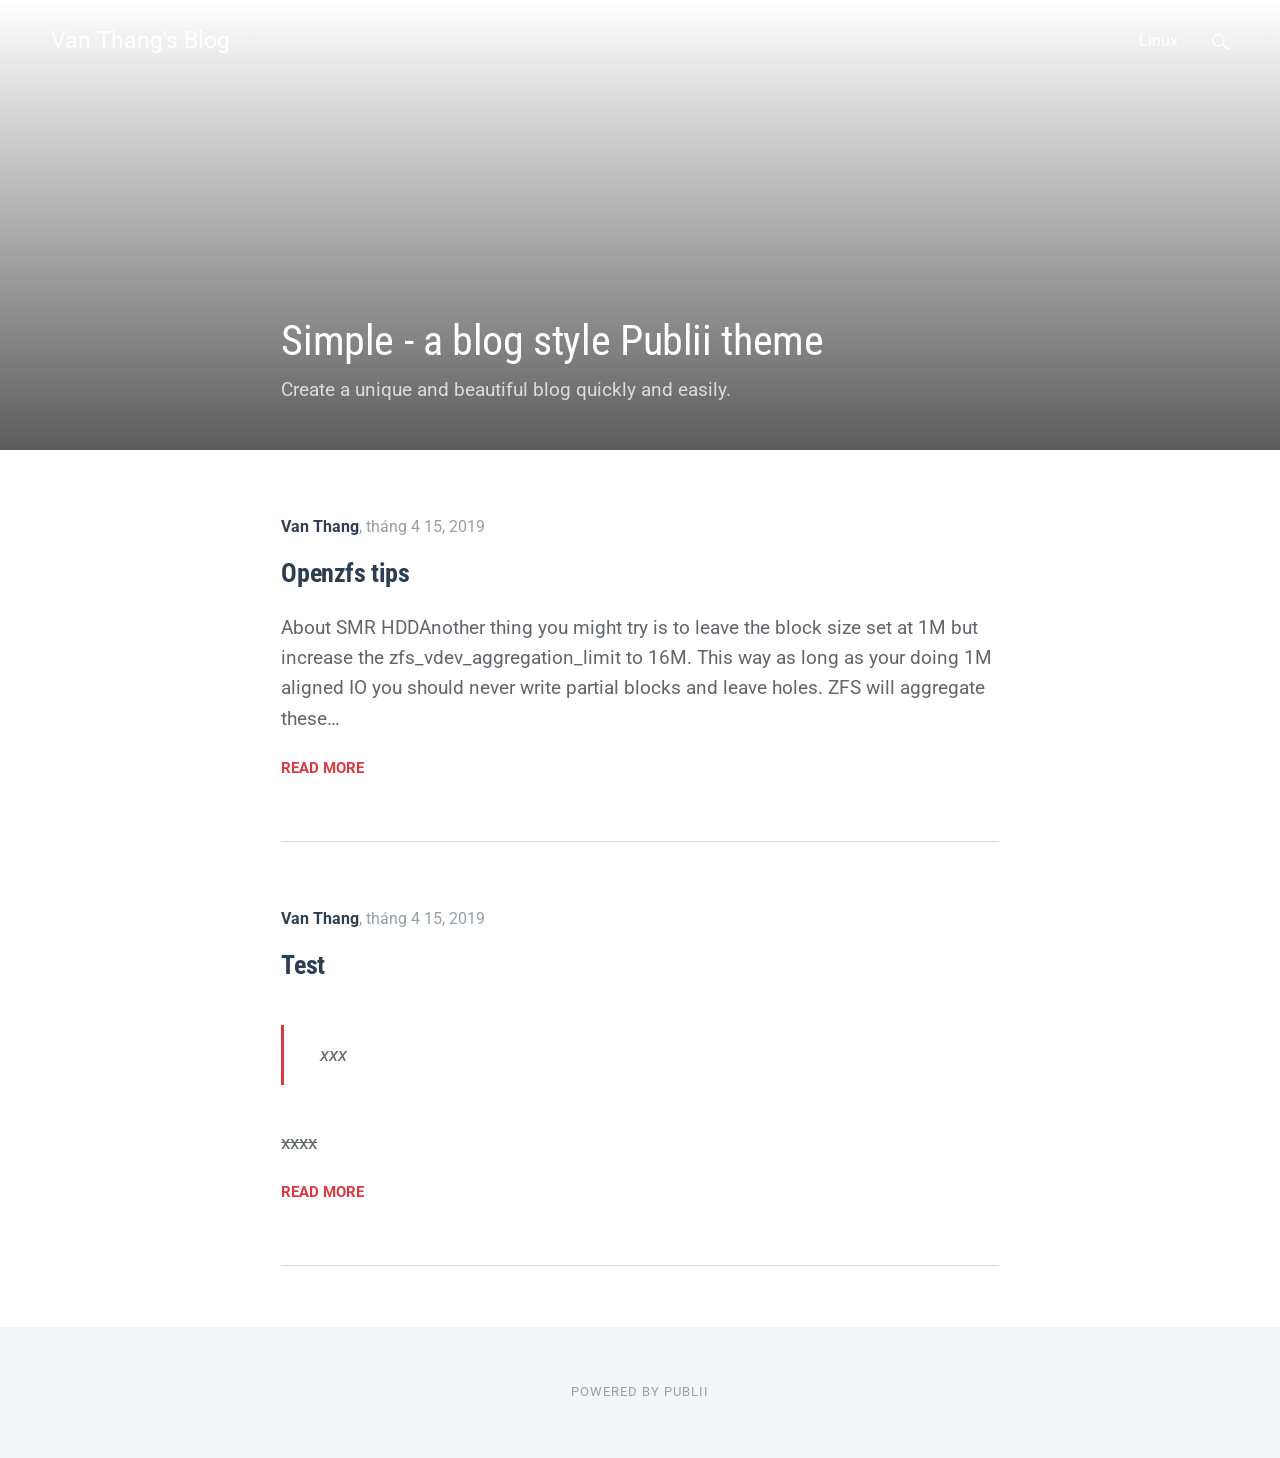
<file: index.html>
<!DOCTYPE html><html lang="vi"><head><meta charset="utf-8"><meta http-equiv="X-UA-Compatible" content="IE=edge"><meta name="viewport" content="width=device-width,initial-scale=1"><title>My blog - Van Thang&#x27;s Blog</title><meta name="robots" content="index, follow"><meta name="generator" content="Publii Open-Source CMS for Static Site"><link rel="canonical" href="https://thangvnit1983.github.io/blog2/"><link rel="amphtml" href="https://thangvnit1983.github.io/blog2/amp/"><link type="application/atom+xml" rel="alternate" href="https://thangvnit1983.github.io/blog2/feed.xml"><meta property="og:title" content="My blog - Van Thang's Blog"><meta property="og:site_name" content="My blog - Van Thang's Blog"><meta property="og:description" content=""><meta property="og:url" content="https://thangvnit1983.github.io/blog2/"><meta property="og:type" content="website"><link rel="preconnect" href="https://fonts.gstatic.com/" crossorigin><link href="https://fonts.googleapis.com/css?family=Roboto:400,700%7CRoboto+Condensed:400,700&amp;subset=latin-ext" rel="stylesheet"><link rel="stylesheet" href="https://thangvnit1983.github.io/blog2/assets/css/style.css?v=aa41620c4f80dc7a8874270e3bdddd5b"><script type="application/ld+json">{"@context":"http://schema.org","@type":"Organization","name":"Van Thang's Blog","url":"https://thangvnit1983.github.io/blog2"}</script><script async src="https://thangvnit1983.github.io/blog2/assets/js/lazysizes.min.js?v=fcb7109aacc796048242935c33a7f9ab"></script><style>.top__search [type=search] {
						background-image: url(https://thangvnit1983.github.io/blog2/assets/svg/search.svg);
				    }</style></head><body><div class="container"><header class="js-top is-sticky"><a class="logo" href="https://thangvnit1983.github.io/blog2">Van Thang&#x27;s Blog</a><div class="top"><nav class="navbar js-navbar"><button class="navbar__toggle js-navbar__toggle">Menu</button><ul class="navbar__menu"><li><a href="https://thangvnit1983.github.io/blog2/linux/" target="_self">Linux</a></li></ul></nav><div class="top__search"><form action="https://thangvnit1983.github.io/blog2/search.html" class="search"><input type="search" name="q" placeholder="search..."></form></div></div></header><main><section class="hero"><header class="hero__text"><h1>Simple - a blog style Publii theme</h1><p>Create a unique and beautiful blog quickly and easily.</p></header></section><div class="category"><article><header><p class="category__post-meta"><a href="https://thangvnit1983.github.io/blog2/authors/van-thang/" class="inverse" title="Van Thang">Van Thang</a>, <time datetime="2019-04-15T11:19">tháng 4 15, 2019</time></p><h2><a href="https://thangvnit1983.github.io/blog2/openzfs-tips.html" class="inverse">Openzfs tips</a></h2></header><p>About SMR HDDAnother thing you might try is to leave the block size set at 1M but increase the zfs_vdev_aggregation_limit to 16M. This way as long as your doing 1M aligned IO you should never write partial blocks and leave holes. ZFS will aggregate these&hellip;</p><a href="https://thangvnit1983.github.io/blog2/openzfs-tips.html" class="u-readmore">Read more</a></article><article><header><p class="category__post-meta"><a href="https://thangvnit1983.github.io/blog2/authors/van-thang/" class="inverse" title="Van Thang">Van Thang</a>, <time datetime="2019-04-15T11:15">tháng 4 15, 2019</time></p><h2><a href="https://thangvnit1983.github.io/blog2/test.html" class="inverse">Test</a></h2></header><blockquote>xxx</blockquote><p><span style="text-decoration: line-through;"></span><span style="text-decoration: line-through;">xxxx</span></p><a href="https://thangvnit1983.github.io/blog2/test.html" class="u-readmore">Read more</a></article></div></main><footer class="footer"><div class="footer__copyright">Powered by Publii</div></footer></div><script defer="defer" src="https://thangvnit1983.github.io/blog2/assets/js/jquery-3.2.1.slim.min.js?v=5f48fc77cac90c4778fa24ec9c57f37d"></script><script defer="defer" src="https://thangvnit1983.github.io/blog2/assets/js/scripts.min.js?v=5dffffceea1fdc07740088873ba7ff09"></script></body></html>
</file>
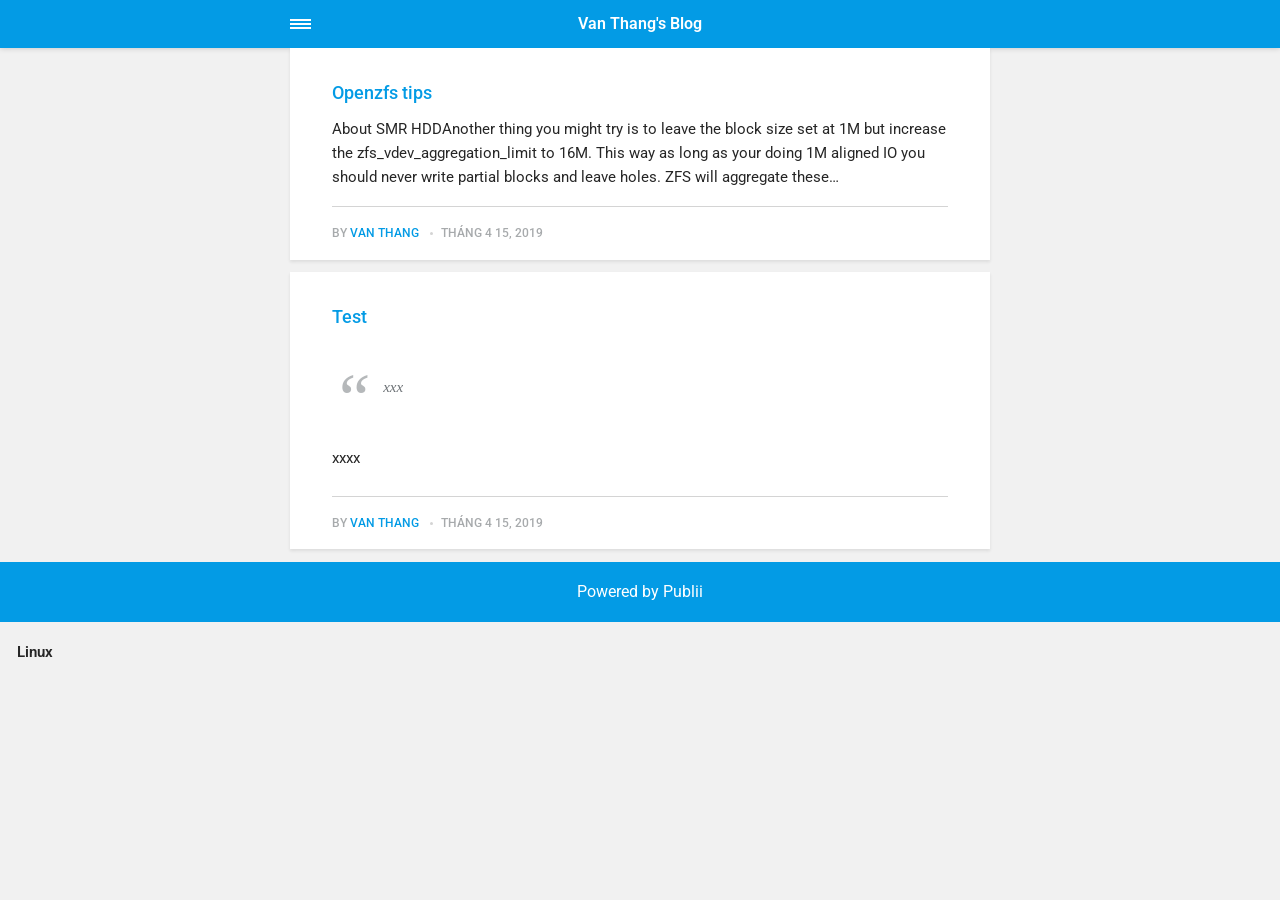
<file: amp/index.html>
<!doctype html><html amp lang="vi"><head><meta charset="utf-8"><title>My blog - Van Thang&#x27;s Blog</title><link rel="canonical" href="https://thangvnit1983.github.io/blog2/"><meta name="viewport" content="width=device-width,minimum-scale=1,initial-scale=1"><link href="https://fonts.googleapis.com/css?family=Roboto:400,700" rel="stylesheet" type="text/css"><script async custom-element="amp-sidebar" src="https://cdn.ampproject.org/v0/amp-sidebar-0.1.js"></script><script async custom-element="amp-iframe" src="https://cdn.ampproject.org/v0/amp-iframe-0.1.js"></script><script async custom-element="amp-video" src="https://cdn.ampproject.org/v0/amp-video-0.1.js"></script><script type="application/ld+json">{"@context":"http://schema.org","@type":"Organization","name":"Van Thang's Blog","url":"https://thangvnit1983.github.io/blog2/amp"}</script><style amp-custom>article,
aside,
footer,
header,
hgroup,
main,
nav,
section {
  display: block; }

*,
*:before,
*:after {
  -webkit-box-sizing: content-box;
  box-sizing: content-box;
  margin: 0;
  padding: 0; }

li {
  list-style: none; }

amp-img {
  max-width: 100%; }

button,
input,
select,
textarea {
  font: inherit; }

html {
  font-size: 1rem; }

body {
  background: #f1f1f1;
  color: #262626;
  font-family: -apple-system, BlinkMacSystemFont, "Segoe UI", Roboto, Oxygen-Sans, Ubuntu, Cantarell, "Helvetica Neue", sans-serif;
  line-height: 1.6; }

a {
  color:  #039be5;
  text-decoration: none;
  -webkit-transition: all 0.12s linear 0s;
  -o-transition: all 0.12s linear 0s;
  transition: all 0.12s linear 0s; }

a:hover {
  color: #262626;
  text-decoration: underline;
  -webkit-text-decoration-skip: ink;
  text-decoration-skip: ink; }

a:active {
  color: #262626; }

a:focus {
  outline: 2px dotted #039be5; }

figure,
blockquote,
p,
ul,
ol,
dl,
table,
hr,
fieldset {
  margin-top: 1.6rem; }

h1,
h2,
h3,
h4,
h5,
h6 {
  color: #262626;
  font-family: -apple-system, BlinkMacSystemFont, "Segoe UI", Roboto, Oxygen-Sans, Ubuntu, Cantarell, "Helvetica Neue", sans-serif;
  font-weight: 500;
  line-height: 1.2;
  margin-top: 2.13333rem; }

h1 {
  font-size: 1.67583rem;
  font-weight: normal; }

h2 {
  font-size: 1.4729rem; }

h3 {
  font-size: 1.29454rem; }

h4 {
  font-size: 1.13778rem; }

h5 {
  font-size: 1rem; }

h6 {
  font-size: 0.87891rem; }

h2 + p,
h3 + p,
h4 + p,
h5 + p,
h6 + p {
  margin-top: 0.8rem; }

b,
strong {
  font-weight: 600; }

blockquote {
  color: #6c7175;
  font-family: "Droid Serif", "Times", "Source Serif Pro", serif;
  font-style: italic;
  padding: 1.33333rem 0.53333rem 1.33333rem 3.2rem;
  position: relative; }
  blockquote:before {
    display: block;
    content: "\201C";
    font-size: 4.41226rem;
    position: absolute;
    left: 0;
    top: -12px;
    color: rgba(108, 113, 117, 0.5); }
  blockquote > :nth-child(1) {
    margin-top: 0; }

ul,
ol {
  margin-left: 2rem; }
  ul > li,
  ol > li {
    list-style: inherit;
    padding: 0 0 0.26667rem 0.26667rem; }

dl dt {
  color: #262626;
  font-weight: 600; }

code,
pre {
  background-color: #f1f1f1;
  font-family: monospace; }

pre {
  margin: 1.6rem 0 0;
  padding: 1.6rem;
  white-space: pre-wrap;
  word-wrap: break-word;
  overflow-x: auto; }
  pre > code {
    color: #262626;
    padding: 0; }

code {
  border-radius: 3px;
  color: #262626;
  padding: 0.26667rem 0.53333rem; }

table {
  border-collapse: collapse;
  border-spacing: 0;
  border: 1px solid #d4d4d4;
  width: 100%;
  overflow-x: auto;
  vertical-align: top;
  text-align: left;
  white-space: nowrap; }
  table th {
    font-weight: 500;
    padding: 0.53333rem 1.06667rem; }
  table tr {
    border-bottom: 1px solid #d4d4d4; }
    table tr:nth-child(2n) {
      background: #f1f1f1; }
  table td {
    padding: 0.53333rem 1.06667rem; }

figcaption {
  clear: both;
  color: rgba(108, 113, 117, 0.6);
  font-size: 0.82397rem;
  margin: 0.8rem 0 0;
  text-align: center; }

sub,
sup {
  font-size: 65%; }

hr {
  border: 0;
  height: 0;
  border-top: 1px solid rgba(0, 0, 0, 0.1);
  border-bottom: 1px solid rgba(255, 255, 255, 0.3); }

.btn, [type=button],
[type=submit],
button {
  background: #039be5;
  border: none;
  border-radius: 2px;
  color: #ffffff;
  cursor: pointer;
  display: inline-block;
  font-size: 0.87891rem;
  font-weight: 500;
  line-height: 1.9;
  padding: 0.53333rem 1.33333rem;
  text-align: center;
  text-decoration: none;
  -webkit-transition: all .15s ease;
  -o-transition: all .15s ease;
  transition: all .15s ease;
  width: auto; }
  .btn:hover, [type=button]:hover,
  [type=submit]:hover,
  button:hover {
    background: #262626;
    color: #ffffff; }
  .btn:focus, [type=button]:focus,
  [type=submit]:focus,
  button:focus {
    outline: none; }
  .btn-outline {
    border: 1px solid #ddd;
    background: #ffffff;
    border-radius: 3px;
    color: #262626; }

[type=button],
[type=submit],
button {
  text-transform: uppercase;
  -webkit-appearance: none;
  -moz-appearance: none; }

.navbar {
  background: #039be5;
  -webkit-box-shadow: 0 0 6px 0 rgba(0, 0, 0, 0.2);
  box-shadow: 0 0 6px 0 rgba(0, 0, 0, 0.2);
  line-height: 3;
  max-height: 4rem; }
  .navbar > div {
    -webkit-box-align: center;
    -ms-flex-align: center;
    align-items: center;
    display: -webkit-box;
    display: -ms-flexbox;
    display: flex;
    -webkit-box-pack: center;
    -ms-flex-pack: center;
    justify-content: center;
    text-align: left;
    max-width: 700px;
    margin: 0 auto; }
  .navbar a {
    color: #ffffff;
    text-decoration: none; }
  .navbar-sidebar-toggle {
    left: 0;
    position: relative;
    text-indent: -99999rem; }
    .navbar-sidebar-toggle:before {
      content: "";
      display: block;
      border-top: 0.375rem double #ffffff;
      border-bottom: 0.125rem solid #ffffff;
      height: 0.125rem;
      position: absolute;
      text-indent: 0;
      top: 50%;
      width: 1.3rem;
      -webkit-transform: translate(0px, -50%);
      -ms-transform: translate(0px, -50%);
      transform: translate(0px, -50%); }


.logo {
            display: inline-block;
  font-weight: 600;
  line-height: 1;
            margin: 0 auto;
            height: 2rem;
            text-indent: -9999px;
            width: 240px;vertical-align: middle;
        }
        .logo.logo-text {
            line-height: 2;
            text-align: center;
            text-indent: 0;
        }

amp-sidebar {
  background: #ffffff;
  width: 240px; }
  amp-sidebar > ul {
    margin: 0.8rem 0 0;
    padding: 0; }
    amp-sidebar > ul ul {
      border-left: 1px solid #d4d4d4;
      margin: 0.53333rem 0 0; }
    amp-sidebar > ul li {
      color: #262626;
      font-size: 0.9375rem;
      font-weight: 600;
      list-style: none;
      line-height: 1.4;
      padding: 0.42667rem 1.06667rem; }
      amp-sidebar > ul li li {
        font-weight: normal;
        padding: 0.26667rem 0 0.26667rem 1.06667rem; }
    amp-sidebar > ul a,
    amp-sidebar > ul a:visited {
      color: #262626; }

.bg-white {
  background: #ffffff; }

.wrap-page {
  max-width: 700px;
  margin: 0 auto; }

@media all and (max-width: 43.6875em) {
  .wrap-inner {
    padding: 0 6%; } }

.page-title {
  background: #ffffff;
  -webkit-box-shadow: 0 2px 3px rgba(38, 38, 38, 0.1);
  box-shadow: 0 2px 3px rgba(38, 38, 38, 0.1);
  margin-bottom: 0.8rem;
  padding: 1.6rem 6%; }
  .page-title > h1 {
    margin: 0;
    font-size: 1.29454rem; }
  .page-title > p {
    font-size: 0.87891rem;
    color: #6c7175;
    line-height: 1.3;
    margin: 0.26667rem 0 0; }
  .page-title-author {
    border-radius: 50%;
    float: left;
    height: 2.5rem;
    width: 2.5rem; }
    .page-title-author + h1 {
      margin-left: 3.5rem; }
      .page-title-author + h1 + p {
        margin-left: 3.5rem; }

.card {
  background: #ffffff;
  -webkit-box-shadow: 0 2px 3px rgba(38, 38, 38, 0.1);
  box-shadow: 0 2px 3px rgba(38, 38, 38, 0.1);
  margin-bottom: 0.8rem;
  padding-bottom: 1.06667rem; }

  .card-meta {
    border-top: 1px solid #d4d4d4;
    color: rgba(108, 113, 117, 0.6);
    font-size: 0.7242rem;
    font-weight: 500;
    margin-top: 1.06667rem;
    padding-top: 1.06667rem;
    text-transform: uppercase; }
    .card-meta a + time:before {
      content: "";
      background: #d4d4d4;
      display: inline-block;
      height: 3px;
      margin: 0 8px;
      width: 3px;
      vertical-align: middle;
      border-radius: 50%; }
  .card-text {
    font-size: 0.9375rem;
    overflow: hidden;
    padding: 0 6%; }
    .card-text h2 {
      font-size: 1.13778rem; }

.post {
  margin-bottom: 2.13333rem; }
  .post-featured-image {
    margin-top: 0;
    position: relative; }
    .post-featured-image > figcaption {
      background: rgba(0, 0, 0, 0.5);
      border-radius: 3px;
      color: #ffffff;
      position: absolute;
      bottom: 0.8rem;
      padding: 0 0.26667rem;
      right: 6%; }
  .post-header {
    margin-bottom: 2.13333rem; }
  .post-meta {
    border-bottom: 1px solid #d4d4d4;
    color: rgba(108, 113, 117, 0.6);
    font-size: 0.7242rem;
    font-weight: 500;
    margin-top: 1.06667rem;
    padding-bottom: 1.06667rem;
    text-transform: uppercase; }
    .post-meta a + time:before {
      content: "";
      background: #d4d4d4;
      display: inline-block;
      height: 3px;
      margin: 0 8px;
      width: 3px;
      vertical-align: middle;
      border-radius: 50%; }
  .post-tag {
    margin: 0; }
    .post-tag > li {
      display: inline-block;
      padding: 0; }
      .post-tag > li a {
        background: #f1f1f1;
        border-radius: 2px;
        color: #6c7175;
        font-size: 0.77248rem;
        display: inline-block;
        margin: 0 0.26667rem 0.26667rem 0;
        padding: 0.26667rem 0.53333rem; }
        .post-tag > li a:hover {
          background: #039be5;
          color: #ffffff;
          text-decoration: none; }
  .post-share {
    display: -webkit-box;
    display: -ms-flexbox;
    display: flex;
    -webkit-box-orient: horizontal;
    -webkit-box-direction: normal;
    -ms-flex-direction: row;
    flex-direction: row;
    -webkit-box-pack: justify;
    -ms-flex-pack: justify;
    justify-content: space-between;
    margin-top: 1.6rem;
    width: 100%; }
    .post-share amp-social-share {
      -webkit-box-flex: 1;
      -ms-flex: 1 0 auto;
      flex: 1 0 auto;
      background-size: 24px; }
  .post-scroll {
    color: #ffffff;
    background: #039be5;
    bottom: 10px;
    border-radius: 50%;
    border: none;
    -webkit-box-shadow: 0 1px 1.5px 0 rgba(38, 38, 38, 0.12), 0 1px 1px 0 rgba(38, 38, 38, 0.24);
    box-shadow: 0 1px 1.5px 0 rgba(38, 38, 38, 0.12), 0 1px 1px 0 rgba(38, 38, 38, 0.24);
    font-size: 1.13778rem;
    height: 46px;
    opacity: 0;
    outline: none;
    position: fixed;
    padding: 0;
    right: 4%;
    visibility: hidden;
    width: 46px;
    z-index: 9999; }
    .post-scroll-marker {
      height: 0px;
      position: absolute;
      top: 100px;
      width: 0px; }
        .post-pagination {
    background: #f1f1f1;
    -webkit-box-shadow: inset 0 2px 3px rgba(38, 38, 38, 0.1);
    box-shadow: inset 0 2px 3px rgba(38, 38, 38, 0.1);
    border-top: 1px solid #d4d4d4;
    padding: 1.06667rem 0; }
    .post-pagination > div {
      line-height: 1.2;
      padding: 0.53333rem 1.06667rem;
      text-align: center; }
      .post-pagination > div span {
        display: block;
        color: #6c7175;
        font-size: 0.7242rem;
        font-weight: 500;
        margin-bottom: 0.26667rem;
        text-transform: uppercase; }
    .post-pagination-prev a:before {
      content: "\2190";
      margin-right: 0.26667rem; }
    .post-pagination-next a:after {
      content: "\2192";
      margin-left: 0.26667rem; }

aside {
  margin: 1.6rem 0 0; }

.align-left {
  text-align: left; }

.align-right {
  text-align: right; }

.align-center {
  text-align: center; }

.align-justify {
  text-align: justify; }

.msg {
  border-left: 2px solid transparent;
  padding: 1.06667rem 1.06667rem; }
  .msg--highlight {
    background-color: #fff8e6;
    border-color: #e2ac4f; }
  .msg--info {
    background: rgba(45, 97, 201, 0.03);
    border-color: #039be5; }
  .msg--success {
    background: #f7fbf6;
    border-color: #5ab44b; }
  .msg--warning {
    background: #fff3f3;
    border-color: #c06367;
    color: #a94442; }

.dropcap:first-letter {
  float: left;
  font-family: -apple-system, BlinkMacSystemFont, "Segoe UI", Roboto, Oxygen-Sans, Ubuntu, Cantarell, "Helvetica Neue", sans-serif;
  font-size: 2.16943rem;
  line-height: 0.7;
  margin-right: 0.53333rem;
  padding: 0.53333rem 0.53333rem 0.53333rem 0; }

.pagination {
  display: -webkit-box;
  display: -ms-flexbox;
  display: flex;
  -webkit-box-pack: justify;
  -ms-flex-pack: justify;
  justify-content: space-between;
  margin: 0.8rem 0; }
  .pagination > a {
    padding-left: 0;
    padding-right: 0;
    width: 49%; }
  .pagination-right {
    margin-left: auto; }

.bottom {
  background: #039be5;
  color: #ffffff;
  padding: 1.06667rem 4%;
  text-align: center; }</style><style amp-boilerplate>body{-webkit-animation:-amp-start 8s steps(1,end) 0s 1 normal both;-moz-animation:-amp-start 8s steps(1,end) 0s 1 normal both;-ms-animation:-amp-start 8s steps(1,end) 0s 1 normal both;animation:-amp-start 8s steps(1,end) 0s 1 normal both}@-webkit-keyframes -amp-start{from{visibility:hidden}to{visibility:visible}}@-moz-keyframes -amp-start{from{visibility:hidden}to{visibility:visible}}@-ms-keyframes -amp-start{from{visibility:hidden}to{visibility:visible}}@-o-keyframes -amp-start{from{visibility:hidden}to{visibility:visible}}@keyframes -amp-start{from{visibility:hidden}to{visibility:visible}}</style><noscript><style amp-boilerplate>body{-webkit-animation:none;-moz-animation:none;-ms-animation:none;animation:none}</style></noscript><script async src="https://cdn.ampproject.org/v0.js"></script><script custom-element="amp-animation" src="https://cdn.ampproject.org/v0/amp-animation-0.1.js" async></script><script custom-element="amp-position-observer" src="https://cdn.ampproject.org/v0/amp-position-observer-0.1.js" async></script></head><body><nav class="navbar wrap-inner" id="top"><div><a on="tap:navbar-sidebar.toggle" class="navbar-sidebar-toggle" title="Menu">Menu</a> <a class="logo logo-text" href="https://thangvnit1983.github.io/blog2/amp">Van Thang&#x27;s Blog</a></div></nav><main class="wrap-page"><article class="card"><a href="https://thangvnit1983.github.io/blog2/amp/openzfs-tips.html"><amp-img src="https://thangvnit1983.github.io/blog2/media/posts/2/oracle_11g_architecture.jpg" alt="" srcset="https://thangvnit1983.github.io/blog2/media/posts/2/responsive/oracle_11g_architecture-xs.jpg 300w ,https://thangvnit1983.github.io/blog2/media/posts/2/responsive/oracle_11g_architecture-sm.jpg 480w ,https://thangvnit1983.github.io/blog2/media/posts/2/responsive/oracle_11g_architecture-md.jpg 768w" sizes="(max-width: 768px) 100vw, 768px" height="988" layout="responsive" width="1270"></amp-img></a><div class="card-text"><h2><a href="https://thangvnit1983.github.io/blog2/amp/openzfs-tips.html">Openzfs tips</a></h2><p>About SMR HDDAnother thing you might try is to leave the block size set at 1M but increase the zfs_vdev_aggregation_limit to 16M. This way as long as your doing 1M aligned IO you should never write partial blocks and leave holes. ZFS will aggregate these&hellip;</p><p class="card-meta">By <a href="https://thangvnit1983.github.io/blog2/amp/authors/van-thang/" rel="nofollow" title="Van Thang">Van Thang</a> <time datetime="2019-04-15T11:19">tháng 4 15, 2019</time></p></div></article><article class="card"><div class="card-text"><h2><a href="https://thangvnit1983.github.io/blog2/amp/test.html">Test</a></h2><p></p><blockquote>xxx</blockquote><p><span></span><span>xxxx</span></p><p></p><p class="card-meta">By <a href="https://thangvnit1983.github.io/blog2/amp/authors/van-thang/" rel="nofollow" title="Van Thang">Van Thang</a> <time datetime="2019-04-15T11:15">tháng 4 15, 2019</time></p></div></article></main><amp-animation id="showAnim" layout="nodisplay"><script type="application/json">{
                    "duration": "200ms",
                    "fill": "both",
                    "iterations": "1",
                    "direction": "alternate",
                    "animations": [{
                        "selector": ".post-scroll",
                        "keyframes": [{
                            "opacity": "1",
                            "visibility": "visible",
                            "transform": "scale(1)"
                        }]
                    }]
                }</script></amp-animation><amp-animation id="hideAnim" layout="nodisplay"><script type="application/json">{
                    "duration": "200ms",
                    "fill": "both",
                    "iterations": "1",
                    "direction": "alternate",
                    "animations": [{
                        "selector": ".post-scroll",
                        "keyframes": [{
                            "opacity": "0",
                            "visibility": "hidden",
                            "transform": "scale(0.1)"
                        }]
                    }]
                }</script></amp-animation><div class="post-scroll-marker"><amp-position-observer on="enter:hideAnim.start; exit:showAnim.start" layout="nodisplay"></amp-position-observer></div><button class="post-scroll" on="tap:top.scrollTo(duration=200)">&#8593;</button><footer class="bottom">Powered by Publii</footer><amp-sidebar id="navbar-sidebar" layout="nodisplay"><ul><li><a href="https://thangvnit1983.github.io/blog2/amp/linux/">Linux</a></li></ul></amp-sidebar></body></html>
</file>
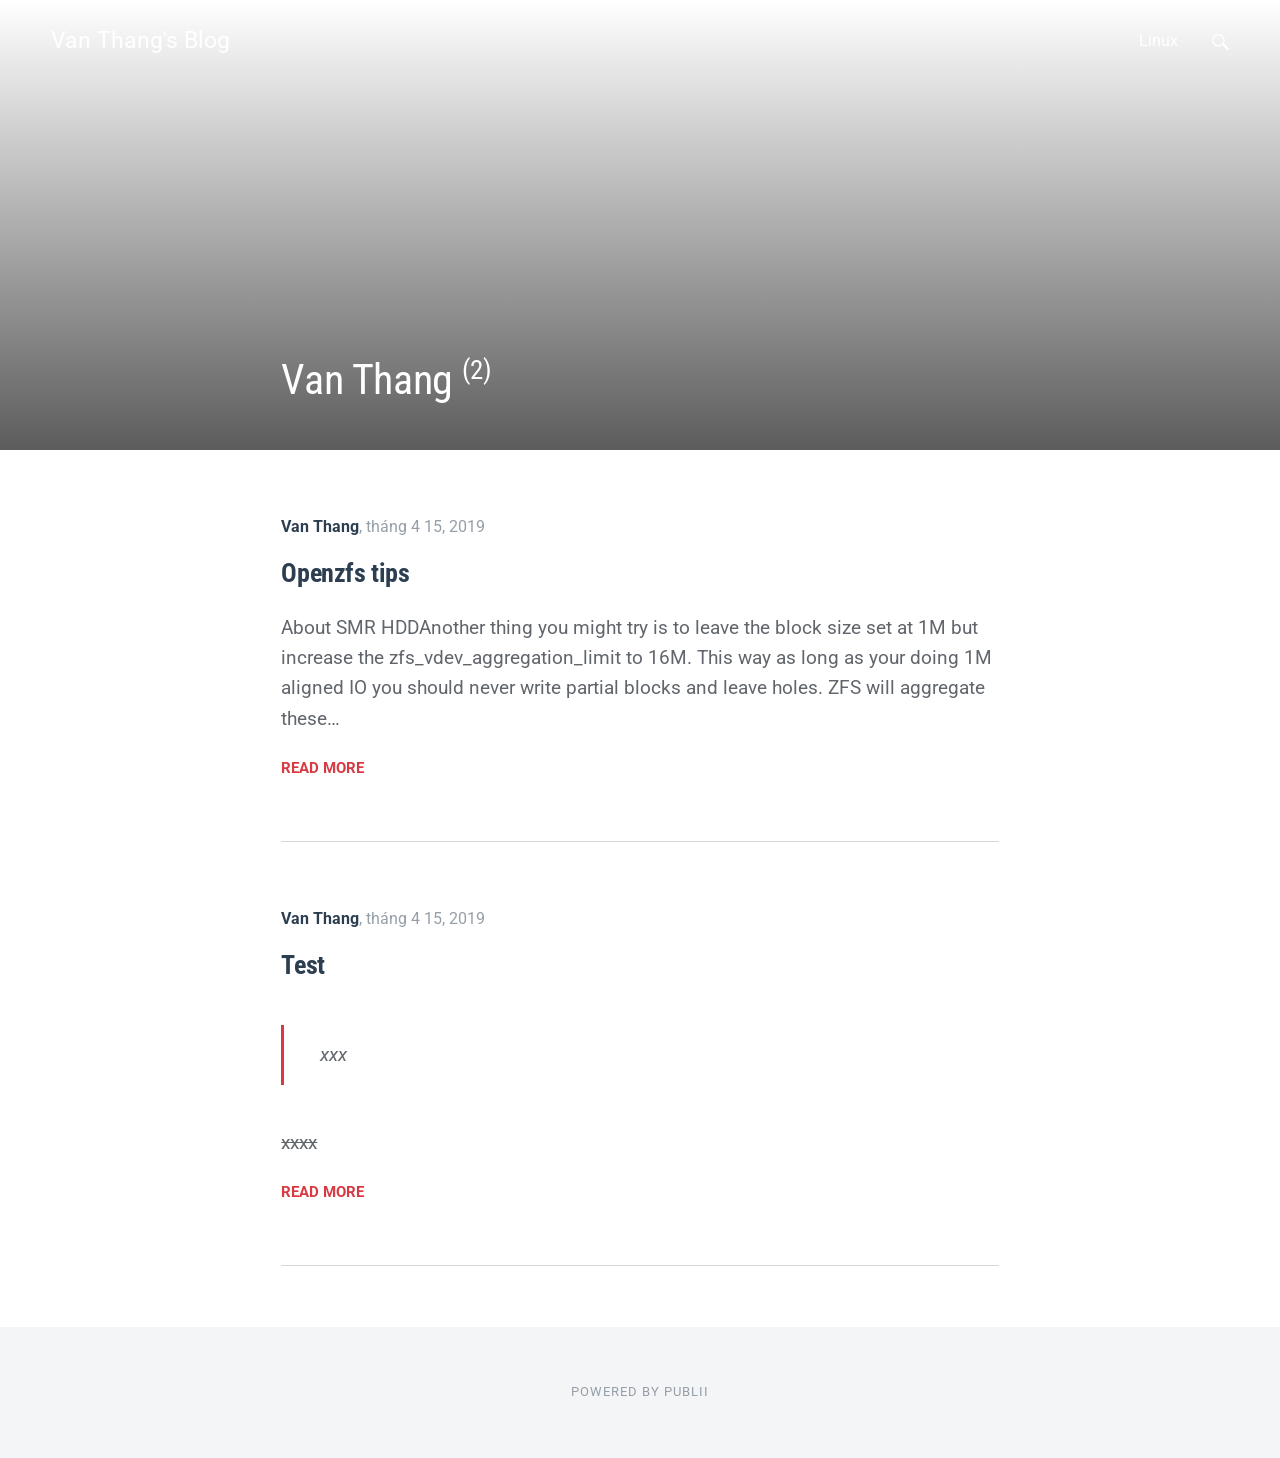
<file: authors/van-thang/index.html>
<!DOCTYPE html><html lang="vi"><head><meta charset="utf-8"><meta http-equiv="X-UA-Compatible" content="IE=edge"><meta name="viewport" content="width=device-width,initial-scale=1"><title>Author: Van Thang - Van Thang&#x27;s Blog</title><meta name="robots" content="noindex, follow"><meta name="generator" content="Publii Open-Source CMS for Static Site"><link rel="amphtml" href="https://thangvnit1983.github.io/blog2/amp/authors/van-thang/"><link type="application/atom+xml" rel="alternate" href="https://thangvnit1983.github.io/blog2/feed.xml"><meta property="og:title" content="Van Thang"><meta property="og:site_name" content="My blog - Van Thang's Blog"><meta property="og:description" content=""><meta property="og:url" content="https://thangvnit1983.github.io/blog2/authors/van-thang/"><meta property="og:type" content="website"><link rel="preconnect" href="https://fonts.gstatic.com/" crossorigin><link href="https://fonts.googleapis.com/css?family=Roboto:400,700%7CRoboto+Condensed:400,700&amp;subset=latin-ext" rel="stylesheet"><link rel="stylesheet" href="https://thangvnit1983.github.io/blog2/assets/css/style.css?v=aa41620c4f80dc7a8874270e3bdddd5b"><script type="application/ld+json">{"@context":"http://schema.org","@type":"Organization","name":"Van Thang's Blog","url":"https://thangvnit1983.github.io/blog2"}</script><script async src="https://thangvnit1983.github.io/blog2/assets/js/lazysizes.min.js?v=fcb7109aacc796048242935c33a7f9ab"></script><style>.top__search [type=search] {
						background-image: url(https://thangvnit1983.github.io/blog2/assets/svg/search.svg);
				    }</style></head><body><div class="container"><header class="js-top is-sticky"><a class="logo" href="https://thangvnit1983.github.io/blog2">Van Thang&#x27;s Blog</a><div class="top"><nav class="navbar js-navbar"><button class="navbar__toggle js-navbar__toggle">Menu</button><ul class="navbar__menu"><li><a href="https://thangvnit1983.github.io/blog2/linux/" target="_self">Linux</a></li></ul></nav><div class="top__search"><form action="https://thangvnit1983.github.io/blog2/search.html" class="search"><input type="search" name="q" placeholder="search..."></form></div></div></header><main><section class="hero author"><header class="hero__text"><h1>Van Thang <sup>(2)</sup></h1></header></section><div class="category"><article><header><p class="category__post-meta"><a href="https://thangvnit1983.github.io/blog2/authors/van-thang/" class="inverse" title="Van Thang">Van Thang</a>, <time datetime="2019-04-15T11:19">tháng 4 15, 2019</time></p><h2><a href="https://thangvnit1983.github.io/blog2/openzfs-tips.html" class="inverse">Openzfs tips</a></h2></header><p>About SMR HDDAnother thing you might try is to leave the block size set at 1M but increase the zfs_vdev_aggregation_limit to 16M. This way as long as your doing 1M aligned IO you should never write partial blocks and leave holes. ZFS will aggregate these&hellip;</p><a href="https://thangvnit1983.github.io/blog2/openzfs-tips.html" class="u-readmore">Read more</a></article><article><header><p class="category__post-meta"><a href="https://thangvnit1983.github.io/blog2/authors/van-thang/" class="inverse" title="Van Thang">Van Thang</a>, <time datetime="2019-04-15T11:15">tháng 4 15, 2019</time></p><h2><a href="https://thangvnit1983.github.io/blog2/test.html" class="inverse">Test</a></h2></header><blockquote>xxx</blockquote><p><span style="text-decoration: line-through;"></span><span style="text-decoration: line-through;">xxxx</span></p><a href="https://thangvnit1983.github.io/blog2/test.html" class="u-readmore">Read more</a></article></div></main><footer class="footer"><div class="footer__copyright">Powered by Publii</div></footer></div><script defer="defer" src="https://thangvnit1983.github.io/blog2/assets/js/jquery-3.2.1.slim.min.js?v=5f48fc77cac90c4778fa24ec9c57f37d"></script><script defer="defer" src="https://thangvnit1983.github.io/blog2/assets/js/scripts.min.js?v=5dffffceea1fdc07740088873ba7ff09"></script></body></html>
</file>
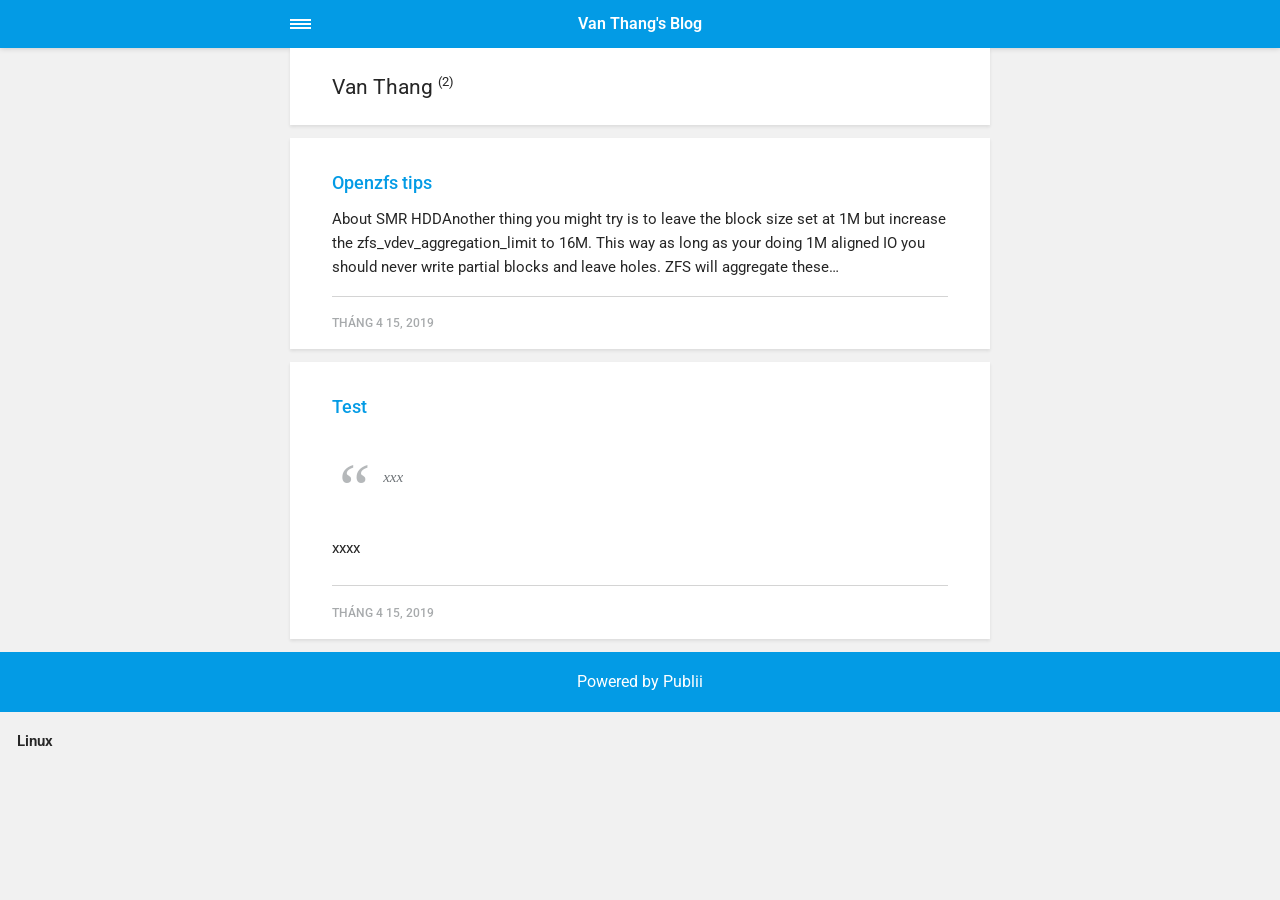
<file: amp/authors/van-thang/index.html>
<!doctype html><html amp lang="vi"><head><meta charset="utf-8"><title>Author: Van Thang - Van Thang&#x27;s Blog</title><link rel="canonical" href="https://thangvnit1983.github.io/blog2/authors/van-thang/"><meta name="viewport" content="width=device-width,minimum-scale=1,initial-scale=1"><link href="https://fonts.googleapis.com/css?family=Roboto:400,700" rel="stylesheet" type="text/css"><script async custom-element="amp-sidebar" src="https://cdn.ampproject.org/v0/amp-sidebar-0.1.js"></script><script async custom-element="amp-iframe" src="https://cdn.ampproject.org/v0/amp-iframe-0.1.js"></script><script async custom-element="amp-video" src="https://cdn.ampproject.org/v0/amp-video-0.1.js"></script><script type="application/ld+json">{"@context":"http://schema.org","@type":"Organization","name":"Van Thang's Blog","url":"https://thangvnit1983.github.io/blog2/amp"}</script><style amp-custom>article,
aside,
footer,
header,
hgroup,
main,
nav,
section {
  display: block; }

*,
*:before,
*:after {
  -webkit-box-sizing: content-box;
  box-sizing: content-box;
  margin: 0;
  padding: 0; }

li {
  list-style: none; }

amp-img {
  max-width: 100%; }

button,
input,
select,
textarea {
  font: inherit; }

html {
  font-size: 1rem; }

body {
  background: #f1f1f1;
  color: #262626;
  font-family: -apple-system, BlinkMacSystemFont, "Segoe UI", Roboto, Oxygen-Sans, Ubuntu, Cantarell, "Helvetica Neue", sans-serif;
  line-height: 1.6; }

a {
  color:  #039be5;
  text-decoration: none;
  -webkit-transition: all 0.12s linear 0s;
  -o-transition: all 0.12s linear 0s;
  transition: all 0.12s linear 0s; }

a:hover {
  color: #262626;
  text-decoration: underline;
  -webkit-text-decoration-skip: ink;
  text-decoration-skip: ink; }

a:active {
  color: #262626; }

a:focus {
  outline: 2px dotted #039be5; }

figure,
blockquote,
p,
ul,
ol,
dl,
table,
hr,
fieldset {
  margin-top: 1.6rem; }

h1,
h2,
h3,
h4,
h5,
h6 {
  color: #262626;
  font-family: -apple-system, BlinkMacSystemFont, "Segoe UI", Roboto, Oxygen-Sans, Ubuntu, Cantarell, "Helvetica Neue", sans-serif;
  font-weight: 500;
  line-height: 1.2;
  margin-top: 2.13333rem; }

h1 {
  font-size: 1.67583rem;
  font-weight: normal; }

h2 {
  font-size: 1.4729rem; }

h3 {
  font-size: 1.29454rem; }

h4 {
  font-size: 1.13778rem; }

h5 {
  font-size: 1rem; }

h6 {
  font-size: 0.87891rem; }

h2 + p,
h3 + p,
h4 + p,
h5 + p,
h6 + p {
  margin-top: 0.8rem; }

b,
strong {
  font-weight: 600; }

blockquote {
  color: #6c7175;
  font-family: "Droid Serif", "Times", "Source Serif Pro", serif;
  font-style: italic;
  padding: 1.33333rem 0.53333rem 1.33333rem 3.2rem;
  position: relative; }
  blockquote:before {
    display: block;
    content: "\201C";
    font-size: 4.41226rem;
    position: absolute;
    left: 0;
    top: -12px;
    color: rgba(108, 113, 117, 0.5); }
  blockquote > :nth-child(1) {
    margin-top: 0; }

ul,
ol {
  margin-left: 2rem; }
  ul > li,
  ol > li {
    list-style: inherit;
    padding: 0 0 0.26667rem 0.26667rem; }

dl dt {
  color: #262626;
  font-weight: 600; }

code,
pre {
  background-color: #f1f1f1;
  font-family: monospace; }

pre {
  margin: 1.6rem 0 0;
  padding: 1.6rem;
  white-space: pre-wrap;
  word-wrap: break-word;
  overflow-x: auto; }
  pre > code {
    color: #262626;
    padding: 0; }

code {
  border-radius: 3px;
  color: #262626;
  padding: 0.26667rem 0.53333rem; }

table {
  border-collapse: collapse;
  border-spacing: 0;
  border: 1px solid #d4d4d4;
  width: 100%;
  overflow-x: auto;
  vertical-align: top;
  text-align: left;
  white-space: nowrap; }
  table th {
    font-weight: 500;
    padding: 0.53333rem 1.06667rem; }
  table tr {
    border-bottom: 1px solid #d4d4d4; }
    table tr:nth-child(2n) {
      background: #f1f1f1; }
  table td {
    padding: 0.53333rem 1.06667rem; }

figcaption {
  clear: both;
  color: rgba(108, 113, 117, 0.6);
  font-size: 0.82397rem;
  margin: 0.8rem 0 0;
  text-align: center; }

sub,
sup {
  font-size: 65%; }

hr {
  border: 0;
  height: 0;
  border-top: 1px solid rgba(0, 0, 0, 0.1);
  border-bottom: 1px solid rgba(255, 255, 255, 0.3); }

.btn, [type=button],
[type=submit],
button {
  background: #039be5;
  border: none;
  border-radius: 2px;
  color: #ffffff;
  cursor: pointer;
  display: inline-block;
  font-size: 0.87891rem;
  font-weight: 500;
  line-height: 1.9;
  padding: 0.53333rem 1.33333rem;
  text-align: center;
  text-decoration: none;
  -webkit-transition: all .15s ease;
  -o-transition: all .15s ease;
  transition: all .15s ease;
  width: auto; }
  .btn:hover, [type=button]:hover,
  [type=submit]:hover,
  button:hover {
    background: #262626;
    color: #ffffff; }
  .btn:focus, [type=button]:focus,
  [type=submit]:focus,
  button:focus {
    outline: none; }
  .btn-outline {
    border: 1px solid #ddd;
    background: #ffffff;
    border-radius: 3px;
    color: #262626; }

[type=button],
[type=submit],
button {
  text-transform: uppercase;
  -webkit-appearance: none;
  -moz-appearance: none; }

.navbar {
  background: #039be5;
  -webkit-box-shadow: 0 0 6px 0 rgba(0, 0, 0, 0.2);
  box-shadow: 0 0 6px 0 rgba(0, 0, 0, 0.2);
  line-height: 3;
  max-height: 4rem; }
  .navbar > div {
    -webkit-box-align: center;
    -ms-flex-align: center;
    align-items: center;
    display: -webkit-box;
    display: -ms-flexbox;
    display: flex;
    -webkit-box-pack: center;
    -ms-flex-pack: center;
    justify-content: center;
    text-align: left;
    max-width: 700px;
    margin: 0 auto; }
  .navbar a {
    color: #ffffff;
    text-decoration: none; }
  .navbar-sidebar-toggle {
    left: 0;
    position: relative;
    text-indent: -99999rem; }
    .navbar-sidebar-toggle:before {
      content: "";
      display: block;
      border-top: 0.375rem double #ffffff;
      border-bottom: 0.125rem solid #ffffff;
      height: 0.125rem;
      position: absolute;
      text-indent: 0;
      top: 50%;
      width: 1.3rem;
      -webkit-transform: translate(0px, -50%);
      -ms-transform: translate(0px, -50%);
      transform: translate(0px, -50%); }


.logo {
            display: inline-block;
  font-weight: 600;
  line-height: 1;
            margin: 0 auto;
            height: 2rem;
            text-indent: -9999px;
            width: 240px;vertical-align: middle;
        }
        .logo.logo-text {
            line-height: 2;
            text-align: center;
            text-indent: 0;
        }

amp-sidebar {
  background: #ffffff;
  width: 240px; }
  amp-sidebar > ul {
    margin: 0.8rem 0 0;
    padding: 0; }
    amp-sidebar > ul ul {
      border-left: 1px solid #d4d4d4;
      margin: 0.53333rem 0 0; }
    amp-sidebar > ul li {
      color: #262626;
      font-size: 0.9375rem;
      font-weight: 600;
      list-style: none;
      line-height: 1.4;
      padding: 0.42667rem 1.06667rem; }
      amp-sidebar > ul li li {
        font-weight: normal;
        padding: 0.26667rem 0 0.26667rem 1.06667rem; }
    amp-sidebar > ul a,
    amp-sidebar > ul a:visited {
      color: #262626; }

.bg-white {
  background: #ffffff; }

.wrap-page {
  max-width: 700px;
  margin: 0 auto; }

@media all and (max-width: 43.6875em) {
  .wrap-inner {
    padding: 0 6%; } }

.page-title {
  background: #ffffff;
  -webkit-box-shadow: 0 2px 3px rgba(38, 38, 38, 0.1);
  box-shadow: 0 2px 3px rgba(38, 38, 38, 0.1);
  margin-bottom: 0.8rem;
  padding: 1.6rem 6%; }
  .page-title > h1 {
    margin: 0;
    font-size: 1.29454rem; }
  .page-title > p {
    font-size: 0.87891rem;
    color: #6c7175;
    line-height: 1.3;
    margin: 0.26667rem 0 0; }
  .page-title-author {
    border-radius: 50%;
    float: left;
    height: 2.5rem;
    width: 2.5rem; }
    .page-title-author + h1 {
      margin-left: 3.5rem; }
      .page-title-author + h1 + p {
        margin-left: 3.5rem; }

.card {
  background: #ffffff;
  -webkit-box-shadow: 0 2px 3px rgba(38, 38, 38, 0.1);
  box-shadow: 0 2px 3px rgba(38, 38, 38, 0.1);
  margin-bottom: 0.8rem;
  padding-bottom: 1.06667rem; }

  .card-meta {
    border-top: 1px solid #d4d4d4;
    color: rgba(108, 113, 117, 0.6);
    font-size: 0.7242rem;
    font-weight: 500;
    margin-top: 1.06667rem;
    padding-top: 1.06667rem;
    text-transform: uppercase; }
    .card-meta a + time:before {
      content: "";
      background: #d4d4d4;
      display: inline-block;
      height: 3px;
      margin: 0 8px;
      width: 3px;
      vertical-align: middle;
      border-radius: 50%; }
  .card-text {
    font-size: 0.9375rem;
    overflow: hidden;
    padding: 0 6%; }
    .card-text h2 {
      font-size: 1.13778rem; }

.post {
  margin-bottom: 2.13333rem; }
  .post-featured-image {
    margin-top: 0;
    position: relative; }
    .post-featured-image > figcaption {
      background: rgba(0, 0, 0, 0.5);
      border-radius: 3px;
      color: #ffffff;
      position: absolute;
      bottom: 0.8rem;
      padding: 0 0.26667rem;
      right: 6%; }
  .post-header {
    margin-bottom: 2.13333rem; }
  .post-meta {
    border-bottom: 1px solid #d4d4d4;
    color: rgba(108, 113, 117, 0.6);
    font-size: 0.7242rem;
    font-weight: 500;
    margin-top: 1.06667rem;
    padding-bottom: 1.06667rem;
    text-transform: uppercase; }
    .post-meta a + time:before {
      content: "";
      background: #d4d4d4;
      display: inline-block;
      height: 3px;
      margin: 0 8px;
      width: 3px;
      vertical-align: middle;
      border-radius: 50%; }
  .post-tag {
    margin: 0; }
    .post-tag > li {
      display: inline-block;
      padding: 0; }
      .post-tag > li a {
        background: #f1f1f1;
        border-radius: 2px;
        color: #6c7175;
        font-size: 0.77248rem;
        display: inline-block;
        margin: 0 0.26667rem 0.26667rem 0;
        padding: 0.26667rem 0.53333rem; }
        .post-tag > li a:hover {
          background: #039be5;
          color: #ffffff;
          text-decoration: none; }
  .post-share {
    display: -webkit-box;
    display: -ms-flexbox;
    display: flex;
    -webkit-box-orient: horizontal;
    -webkit-box-direction: normal;
    -ms-flex-direction: row;
    flex-direction: row;
    -webkit-box-pack: justify;
    -ms-flex-pack: justify;
    justify-content: space-between;
    margin-top: 1.6rem;
    width: 100%; }
    .post-share amp-social-share {
      -webkit-box-flex: 1;
      -ms-flex: 1 0 auto;
      flex: 1 0 auto;
      background-size: 24px; }
  .post-scroll {
    color: #ffffff;
    background: #039be5;
    bottom: 10px;
    border-radius: 50%;
    border: none;
    -webkit-box-shadow: 0 1px 1.5px 0 rgba(38, 38, 38, 0.12), 0 1px 1px 0 rgba(38, 38, 38, 0.24);
    box-shadow: 0 1px 1.5px 0 rgba(38, 38, 38, 0.12), 0 1px 1px 0 rgba(38, 38, 38, 0.24);
    font-size: 1.13778rem;
    height: 46px;
    opacity: 0;
    outline: none;
    position: fixed;
    padding: 0;
    right: 4%;
    visibility: hidden;
    width: 46px;
    z-index: 9999; }
    .post-scroll-marker {
      height: 0px;
      position: absolute;
      top: 100px;
      width: 0px; }
        .post-pagination {
    background: #f1f1f1;
    -webkit-box-shadow: inset 0 2px 3px rgba(38, 38, 38, 0.1);
    box-shadow: inset 0 2px 3px rgba(38, 38, 38, 0.1);
    border-top: 1px solid #d4d4d4;
    padding: 1.06667rem 0; }
    .post-pagination > div {
      line-height: 1.2;
      padding: 0.53333rem 1.06667rem;
      text-align: center; }
      .post-pagination > div span {
        display: block;
        color: #6c7175;
        font-size: 0.7242rem;
        font-weight: 500;
        margin-bottom: 0.26667rem;
        text-transform: uppercase; }
    .post-pagination-prev a:before {
      content: "\2190";
      margin-right: 0.26667rem; }
    .post-pagination-next a:after {
      content: "\2192";
      margin-left: 0.26667rem; }

aside {
  margin: 1.6rem 0 0; }

.align-left {
  text-align: left; }

.align-right {
  text-align: right; }

.align-center {
  text-align: center; }

.align-justify {
  text-align: justify; }

.msg {
  border-left: 2px solid transparent;
  padding: 1.06667rem 1.06667rem; }
  .msg--highlight {
    background-color: #fff8e6;
    border-color: #e2ac4f; }
  .msg--info {
    background: rgba(45, 97, 201, 0.03);
    border-color: #039be5; }
  .msg--success {
    background: #f7fbf6;
    border-color: #5ab44b; }
  .msg--warning {
    background: #fff3f3;
    border-color: #c06367;
    color: #a94442; }

.dropcap:first-letter {
  float: left;
  font-family: -apple-system, BlinkMacSystemFont, "Segoe UI", Roboto, Oxygen-Sans, Ubuntu, Cantarell, "Helvetica Neue", sans-serif;
  font-size: 2.16943rem;
  line-height: 0.7;
  margin-right: 0.53333rem;
  padding: 0.53333rem 0.53333rem 0.53333rem 0; }

.pagination {
  display: -webkit-box;
  display: -ms-flexbox;
  display: flex;
  -webkit-box-pack: justify;
  -ms-flex-pack: justify;
  justify-content: space-between;
  margin: 0.8rem 0; }
  .pagination > a {
    padding-left: 0;
    padding-right: 0;
    width: 49%; }
  .pagination-right {
    margin-left: auto; }

.bottom {
  background: #039be5;
  color: #ffffff;
  padding: 1.06667rem 4%;
  text-align: center; }</style><style amp-boilerplate>body{-webkit-animation:-amp-start 8s steps(1,end) 0s 1 normal both;-moz-animation:-amp-start 8s steps(1,end) 0s 1 normal both;-ms-animation:-amp-start 8s steps(1,end) 0s 1 normal both;animation:-amp-start 8s steps(1,end) 0s 1 normal both}@-webkit-keyframes -amp-start{from{visibility:hidden}to{visibility:visible}}@-moz-keyframes -amp-start{from{visibility:hidden}to{visibility:visible}}@-ms-keyframes -amp-start{from{visibility:hidden}to{visibility:visible}}@-o-keyframes -amp-start{from{visibility:hidden}to{visibility:visible}}@keyframes -amp-start{from{visibility:hidden}to{visibility:visible}}</style><noscript><style amp-boilerplate>body{-webkit-animation:none;-moz-animation:none;-ms-animation:none;animation:none}</style></noscript><script async src="https://cdn.ampproject.org/v0.js"></script><script custom-element="amp-animation" src="https://cdn.ampproject.org/v0/amp-animation-0.1.js" async></script><script custom-element="amp-position-observer" src="https://cdn.ampproject.org/v0/amp-position-observer-0.1.js" async></script></head><body><nav class="navbar wrap-inner" id="top"><div><a on="tap:navbar-sidebar.toggle" class="navbar-sidebar-toggle" title="Menu">Menu</a> <a class="logo logo-text" href="https://thangvnit1983.github.io/blog2/amp">Van Thang&#x27;s Blog</a></div></nav><main class="wrap-page"><div class="page-title"><h1>Van Thang <sup>(2)</sup></h1></div><article class="card"><a href="https://thangvnit1983.github.io/blog2/amp/openzfs-tips.html"><amp-img src="https://thangvnit1983.github.io/blog2/media/posts/2/oracle_11g_architecture.jpg" alt="" srcset="https://thangvnit1983.github.io/blog2/media/posts/2/responsive/oracle_11g_architecture-xs.jpg 300w ,https://thangvnit1983.github.io/blog2/media/posts/2/responsive/oracle_11g_architecture-sm.jpg 480w ,https://thangvnit1983.github.io/blog2/media/posts/2/responsive/oracle_11g_architecture-md.jpg 768w" sizes="(max-width: 768px) 100vw, 768px" height="988" layout="responsive" width="1270"></amp-img></a><div class="card-text"><h2><a href="https://thangvnit1983.github.io/blog2/amp/openzfs-tips.html">Openzfs tips</a></h2><p>About SMR HDDAnother thing you might try is to leave the block size set at 1M but increase the zfs_vdev_aggregation_limit to 16M. This way as long as your doing 1M aligned IO you should never write partial blocks and leave holes. ZFS will aggregate these&hellip;</p><p class="card-meta"><time datetime="2019-04-15T11:19">tháng 4 15, 2019</time></p></div></article><article class="card"><div class="card-text"><h2><a href="https://thangvnit1983.github.io/blog2/amp/test.html">Test</a></h2><p></p><blockquote>xxx</blockquote><p><span></span><span>xxxx</span></p><p></p><p class="card-meta"><time datetime="2019-04-15T11:15">tháng 4 15, 2019</time></p></div></article></main><amp-animation id="showAnim" layout="nodisplay"><script type="application/json">{
                    "duration": "200ms",
                    "fill": "both",
                    "iterations": "1",
                    "direction": "alternate",
                    "animations": [{
                        "selector": ".post-scroll",
                        "keyframes": [{
                            "opacity": "1",
                            "visibility": "visible",
                            "transform": "scale(1)"
                        }]
                    }]
                }</script></amp-animation><amp-animation id="hideAnim" layout="nodisplay"><script type="application/json">{
                    "duration": "200ms",
                    "fill": "both",
                    "iterations": "1",
                    "direction": "alternate",
                    "animations": [{
                        "selector": ".post-scroll",
                        "keyframes": [{
                            "opacity": "0",
                            "visibility": "hidden",
                            "transform": "scale(0.1)"
                        }]
                    }]
                }</script></amp-animation><div class="post-scroll-marker"><amp-position-observer on="enter:hideAnim.start; exit:showAnim.start" layout="nodisplay"></amp-position-observer></div><button class="post-scroll" on="tap:top.scrollTo(duration=200)">&#8593;</button><footer class="bottom">Powered by Publii</footer><amp-sidebar id="navbar-sidebar" layout="nodisplay"><ul><li><a href="https://thangvnit1983.github.io/blog2/amp/linux/">Linux</a></li></ul></amp-sidebar></body></html>
</file>
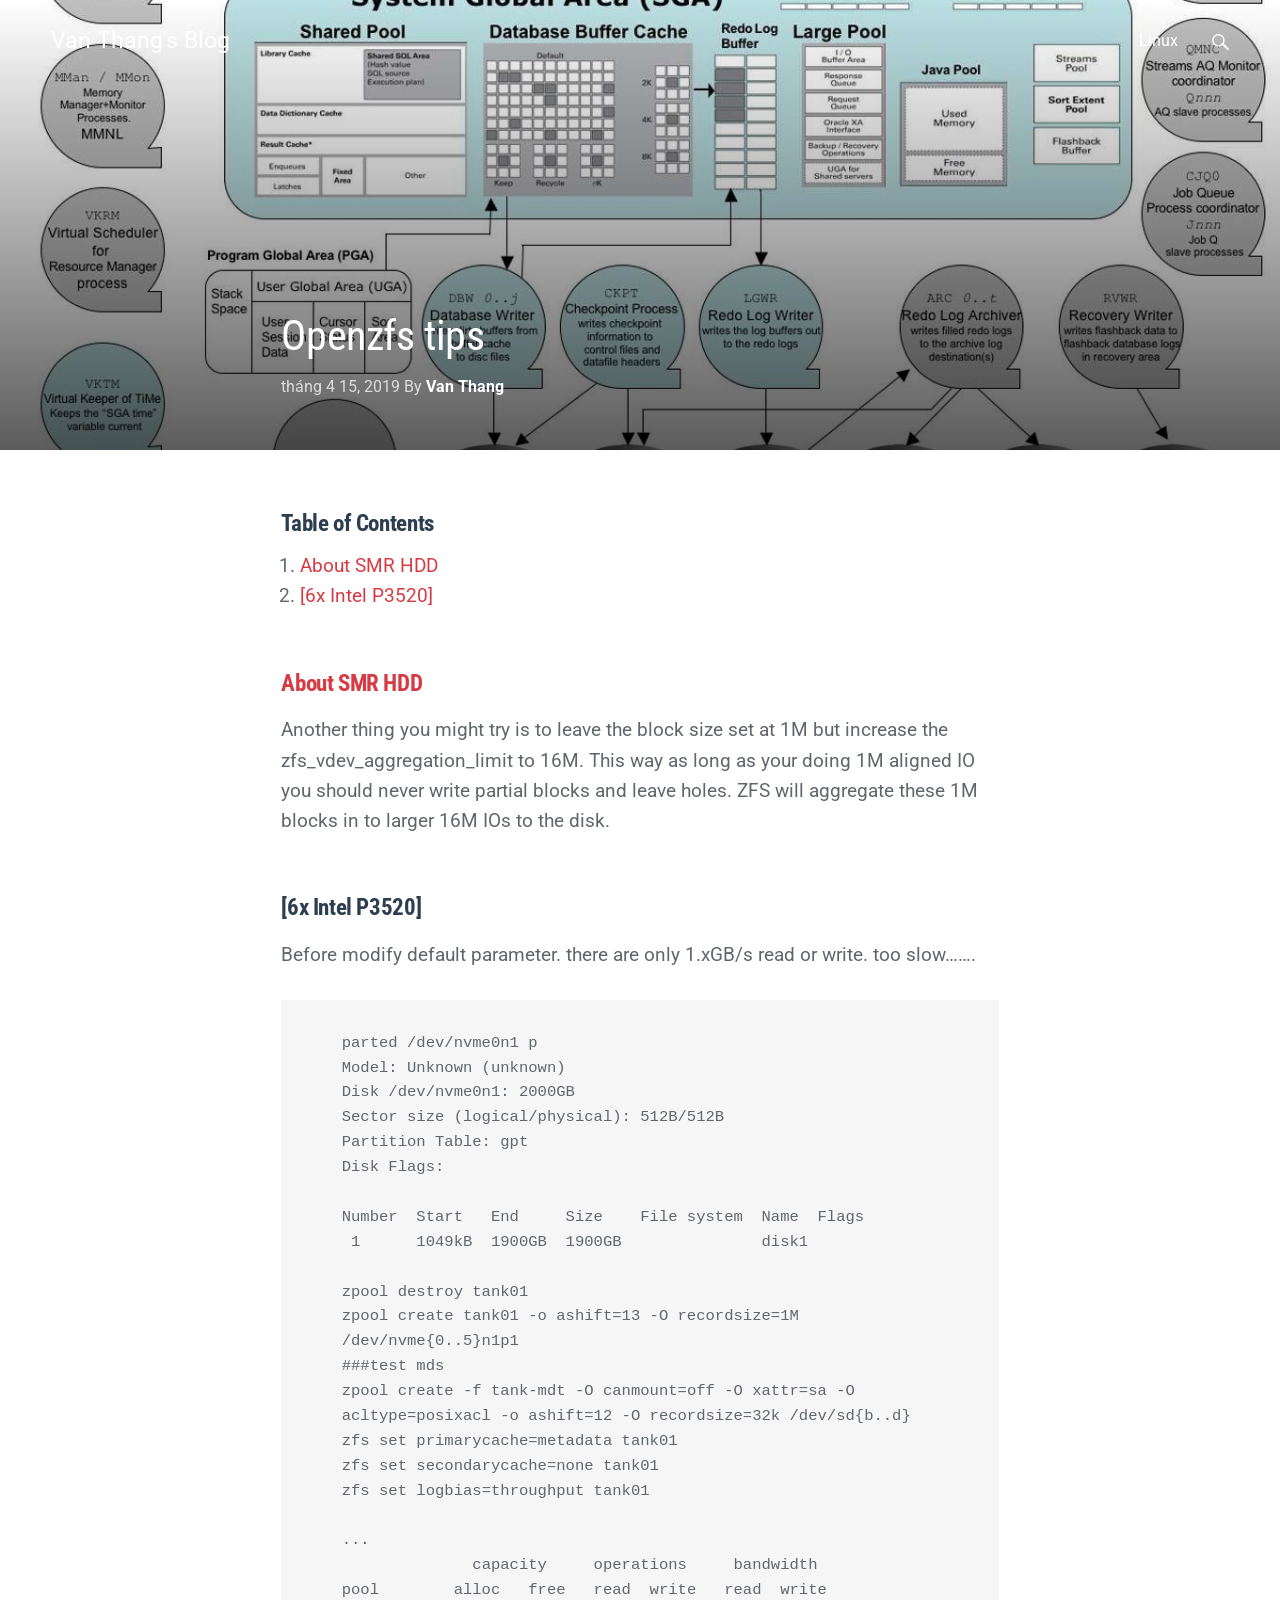
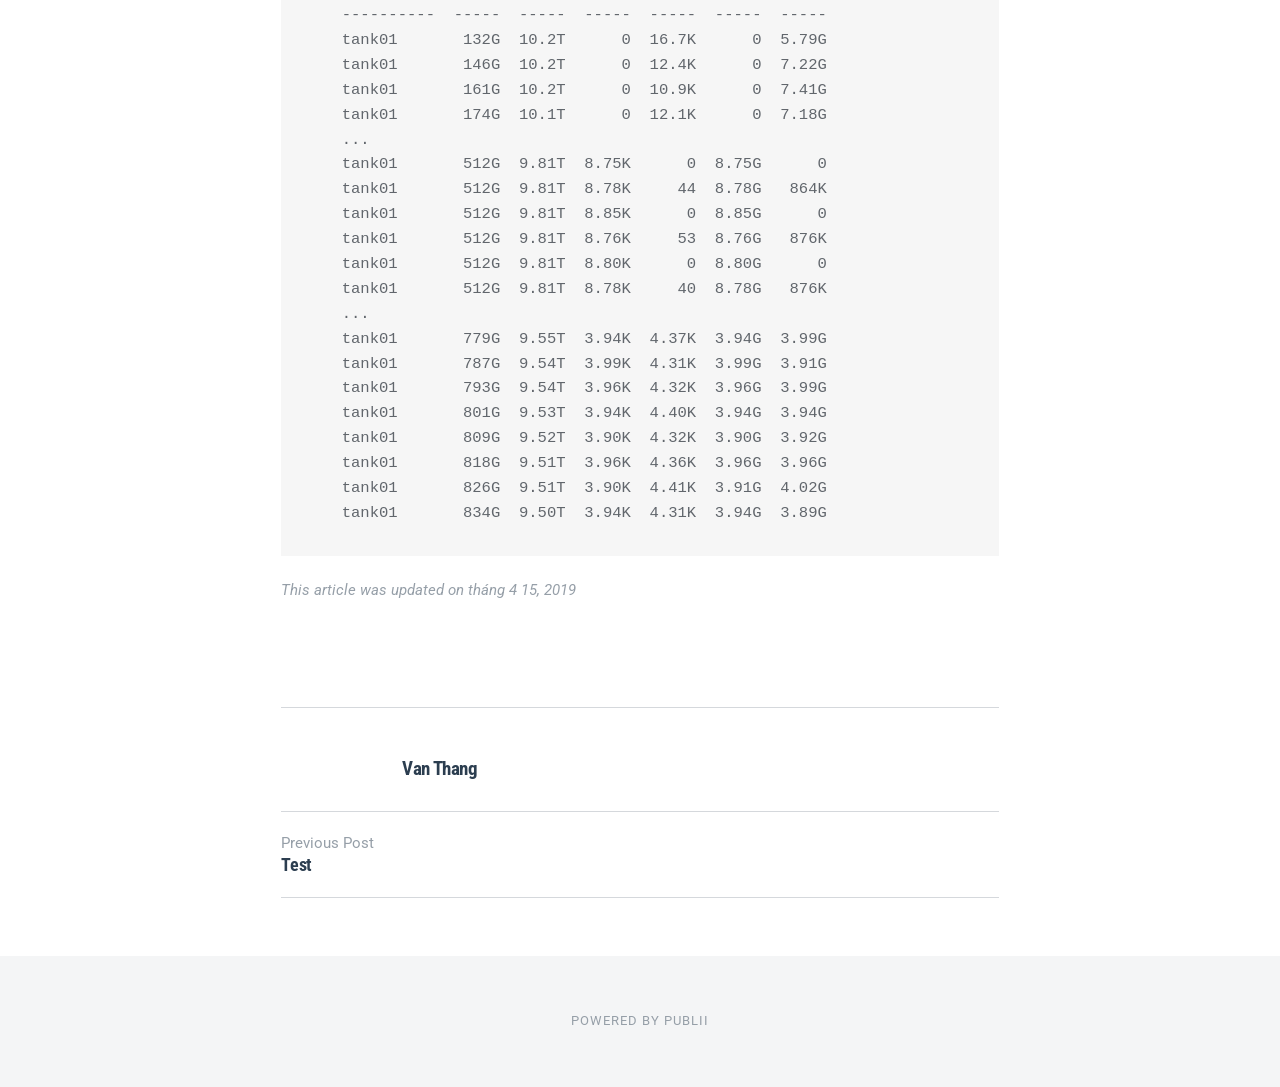
<file: openzfs-tips.html>
<!DOCTYPE html><html lang="vi"><head><meta charset="utf-8"><meta http-equiv="X-UA-Compatible" content="IE=edge"><meta name="viewport" content="width=device-width,initial-scale=1"><title>Openzfs tips - Van Thang&#x27;s Blog</title><meta name="robots" content="index, follow"><meta name="generator" content="Publii Open-Source CMS for Static Site"><link rel="canonical" href="https://thangvnit1983.github.io/blog2/openzfs-tips.html"><link rel="amphtml" href="https://thangvnit1983.github.io/blog2/amp/openzfs-tips.html"><link type="application/atom+xml" rel="alternate" href="https://thangvnit1983.github.io/blog2/feed.xml"><meta property="og:title" content="Openzfs tips"><meta property="og:image" content="https://thangvnit1983.github.io/blog2/media/posts/2/oracle_11g_architecture.jpg"><meta property="og:site_name" content="My blog - Van Thang's Blog"><meta property="og:description" content="About SMR HDDAnother thing you might try is to leave the block size set at 1M but increase the zfs_vdev_aggregation_limit to 16M. This way as long as your doing 1M aligned IO you should never write partial blocks and leave holes. ZFS will aggregate these&hellip;"><meta property="og:url" content="https://thangvnit1983.github.io/blog2/openzfs-tips.html"><meta property="og:type" content="article"><link rel="preconnect" href="https://fonts.gstatic.com/" crossorigin><link href="https://fonts.googleapis.com/css?family=Roboto:400,700%7CRoboto+Condensed:400,700&amp;subset=latin-ext" rel="stylesheet"><link rel="stylesheet" href="https://thangvnit1983.github.io/blog2/assets/css/style.css?v=aa41620c4f80dc7a8874270e3bdddd5b"><script type="application/ld+json">{"@context":"http://schema.org","@type":"Article","mainEntityOfPage":{"@type":"WebPage","@id":"https://thangvnit1983.github.io/blog2/openzfs-tips.html"},"headline":"Openzfs tips","datePublished":"2019-04-15T11:19","dateModified":"2019-04-15T11:24","image":{"@type":"ImageObject","url":"https://thangvnit1983.github.io/blog2/media/posts/2/oracle_11g_architecture.jpg","height":988,"width":1270},"description":"About SMR HDDAnother thing you might try is to leave the block size set at 1M but increase the zfs_vdev_aggregation_limit to 16M. This way as long as your doing 1M aligned IO you should never write partial blocks and leave holes. ZFS will aggregate these&hellip;","author":{"@type":"Person","name":"Van Thang"},"publisher":{"@type":"Organization","name":"Van Thang"}}</script><script async src="https://thangvnit1983.github.io/blog2/assets/js/lazysizes.min.js?v=fcb7109aacc796048242935c33a7f9ab"></script><style>.top__search [type=search] {
						background-image: url(https://thangvnit1983.github.io/blog2/assets/svg/search.svg);
				    }</style></head><body><div class="container"><header class="js-top is-sticky"><a class="logo" href="https://thangvnit1983.github.io/blog2">Van Thang&#x27;s Blog</a><div class="top"><nav class="navbar js-navbar"><button class="navbar__toggle js-navbar__toggle">Menu</button><ul class="navbar__menu"><li><a href="https://thangvnit1983.github.io/blog2/linux/" target="_self">Linux</a></li></ul></nav><div class="top__search"><form action="https://thangvnit1983.github.io/blog2/search.html" class="search"><input type="search" name="q" placeholder="search..."></form></div></div></header><main><article class="post"><div class="hero"><div class="hero__wrap"><img src="https://thangvnit1983.github.io/blog2/media/posts/2/oracle_11g_architecture.jpg" sizes="(max-width: 1600px) 100vw, 1600px" srcset="https://thangvnit1983.github.io/blog2/media/posts/2/responsive/oracle_11g_architecture-xs.jpg 300w, https://thangvnit1983.github.io/blog2/media/posts/2/responsive/oracle_11g_architecture-sm.jpg 480w, https://thangvnit1983.github.io/blog2/media/posts/2/responsive/oracle_11g_architecture-md.jpg 768w, https://thangvnit1983.github.io/blog2/media/posts/2/responsive/oracle_11g_architecture-lg.jpg 1024w, https://thangvnit1983.github.io/blog2/media/posts/2/responsive/oracle_11g_architecture-xl.jpg 1360w, https://thangvnit1983.github.io/blog2/media/posts/2/responsive/oracle_11g_architecture-2xl.jpg 1600w" alt=""></div><header class="hero__text"><h1>Openzfs tips</h1><p class="post__meta"><time datetime="2019-04-15T11:19">tháng 4 15, 2019 </time>By <a href="https://thangvnit1983.github.io/blog2/authors/van-thang/" rel="author" title="Van Thang">Van Thang</a></p></header></div><div class="post__entry"><div class="post__toc"><h3>Table of Contents</h3><ul><li><a href="#About-SMR-HDD">About SMR HDD</a></li><li><a href="#6x-Intel-P3520">[6x Intel P3520]</a></li></ul></div><h3 id="About-SMR-HDD"><a href="https://github.com/zfsonlinux/zfs/issues/4877" target="_blank" rel="external noopener noreferrer">About SMR HDD</a></h3><p>Another thing you might try is to leave the block size set at 1M but increase the zfs_vdev_aggregation_limit to 16M. This way as long as your doing 1M aligned IO you should never write partial blocks and leave holes. ZFS will aggregate these 1M blocks in to larger 16M IOs to the disk.</p><h3 id="6x-Intel-P3520">[6x Intel P3520]</h3><p>Before modify default parameter. there are only 1.xGB/s read or write. too slow…….</p><p><code></code></p><pre><span class="line">parted /dev/nvme0n1 p</span><br><span class="line">Model: Unknown (unknown)</span><br><span class="line">Disk /dev/nvme0n1: 2000GB</span><br><span class="line">Sector size (logical/physical): 512B/512B</span><br><span class="line">Partition Table: gpt</span><br><span class="line">Disk Flags:</span><br><br><span class="line">Number  Start   End     Size    File system  Name  Flags</span><br><span class="line"> 1      1049kB  1900GB  1900GB               disk1</span><br><br><span class="line">zpool destroy tank01</span><br><span class="line">zpool create tank01 -o ashift=13 -O recordsize=1M /dev/nvme{0..5}n1p1</span><br><span class="line"><span class="comment">###test mds</span></span><br><span class="line">zpool create <span class="_">-f</span> tank-mdt -O canmount=off -O xattr=sa -O acltype=posixacl -o ashift=12 -O recordsize=32k /dev/sd{b..d}</span><br><span class="line">zfs <span class="built_in">set</span> primarycache=metadata tank01</span><br><span class="line">zfs <span class="built_in">set</span> secondarycache=none tank01</span><br><span class="line">zfs <span class="built_in">set</span> logbias=throughput tank01</span><br><br><span class="line">...</span><br><span class="line">              capacity     operations     bandwidth</span><br><span class="line">pool        alloc   free   <span class="built_in">read</span>  write   <span class="built_in">read</span>  write</span><br><span class="line">----------  -----  -----  -----  -----  -----  -----</span><br><span class="line">tank01       132G  10.2T      0  16.7K      0  5.79G</span><br><span class="line">tank01       146G  10.2T      0  12.4K      0  7.22G</span><br><span class="line">tank01       161G  10.2T      0  10.9K      0  7.41G</span><br><span class="line">tank01       174G  10.1T      0  12.1K      0  7.18G</span><br><span class="line">...</span><br><span class="line">tank01       512G  9.81T  8.75K      0  8.75G      0</span><br><span class="line">tank01       512G  9.81T  8.78K     44  8.78G   864K</span><br><span class="line">tank01       512G  9.81T  8.85K      0  8.85G      0</span><br><span class="line">tank01       512G  9.81T  8.76K     53  8.76G   876K</span><br><span class="line">tank01       512G  9.81T  8.80K      0  8.80G      0</span><br><span class="line">tank01       512G  9.81T  8.78K     40  8.78G   876K</span><br><span class="line">...</span><br><span class="line">tank01       779G  9.55T  3.94K  4.37K  3.94G  3.99G</span><br><span class="line">tank01       787G  9.54T  3.99K  4.31K  3.99G  3.91G</span><br><span class="line">tank01       793G  9.54T  3.96K  4.32K  3.96G  3.99G</span><br><span class="line">tank01       801G  9.53T  3.94K  4.40K  3.94G  3.94G</span><br><span class="line">tank01       809G  9.52T  3.90K  4.32K  3.90G  3.92G</span><br><span class="line">tank01       818G  9.51T  3.96K  4.36K  3.96G  3.96G</span><br><span class="line">tank01       826G  9.51T  3.90K  4.41K  3.91G  4.02G</span><br><span class="line">tank01       834G  9.50T  3.94K  4.31K  3.94G  3.89G</span></pre><p><code></code></p><p class="post__last-updated">This article was updated on tháng 4 15, 2019</p></div><aside class="post__share"></aside><footer class="post__footer"><div class="post__bio"><h3><a href="https://thangvnit1983.github.io/blog2/authors/van-thang/" class="inverse" title="Van Thang">Van Thang</a></h3></div><nav class="post__nav"><div class="post__nav__prev">Previous Post<h5><a href="https://thangvnit1983.github.io/blog2/test.html" class="inverse" rel="prev">Test</a></h5></div></nav></footer></article></main><footer class="footer"><div class="footer__copyright">Powered by Publii</div></footer></div><script defer="defer" src="https://thangvnit1983.github.io/blog2/assets/js/jquery-3.2.1.slim.min.js?v=5f48fc77cac90c4778fa24ec9c57f37d"></script><script defer="defer" src="https://thangvnit1983.github.io/blog2/assets/js/scripts.min.js?v=5dffffceea1fdc07740088873ba7ff09"></script></body></html>
</file>
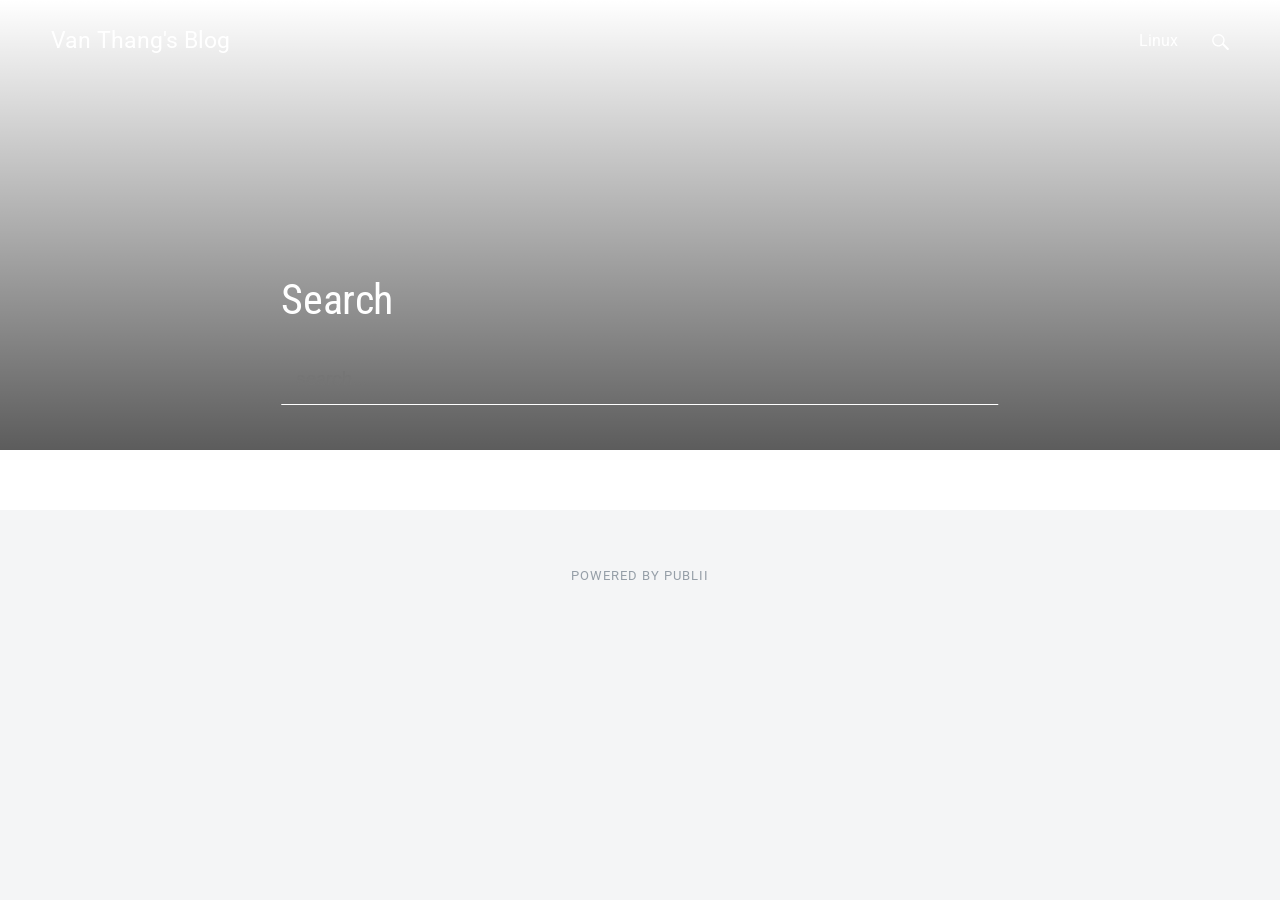
<file: search.html>
<!DOCTYPE html><html lang="vi"><head><meta charset="utf-8"><meta http-equiv="X-UA-Compatible" content="IE=edge"><meta name="viewport" content="width=device-width,initial-scale=1"><title>Search - Van Thang&#x27;s Blog</title><meta name="robots" content="noindex, follow"><meta name="generator" content="Publii Open-Source CMS for Static Site"><link rel="amphtml" href=""><link type="application/atom+xml" rel="alternate" href="https://thangvnit1983.github.io/blog2/feed.xml"><meta property="og:title" content="My blog - Van Thang's Blog"><meta property="og:site_name" content="My blog - Van Thang's Blog"><meta property="og:description" content=""><meta property="og:url" content="https://thangvnit1983.github.io/blog2/"><meta property="og:type" content="website"><link rel="preconnect" href="https://fonts.gstatic.com/" crossorigin><link href="https://fonts.googleapis.com/css?family=Roboto:400,700%7CRoboto+Condensed:400,700&amp;subset=latin-ext" rel="stylesheet"><link rel="stylesheet" href="https://thangvnit1983.github.io/blog2/assets/css/style.css?v=aa41620c4f80dc7a8874270e3bdddd5b"><script type="application/ld+json">{"@context":"http://schema.org","@type":"Organization","name":"Van Thang's Blog","url":"https://thangvnit1983.github.io/blog2"}</script><script async src="https://thangvnit1983.github.io/blog2/assets/js/lazysizes.min.js?v=fcb7109aacc796048242935c33a7f9ab"></script><style>.top__search [type=search] {
						background-image: url(https://thangvnit1983.github.io/blog2/assets/svg/search.svg);
				    }</style></head><body><div class="container"><header class="js-top is-sticky"><a class="logo" href="https://thangvnit1983.github.io/blog2">Van Thang&#x27;s Blog</a><div class="top"><nav class="navbar js-navbar"><button class="navbar__toggle js-navbar__toggle">Menu</button><ul class="navbar__menu"><li><a href="https://thangvnit1983.github.io/blog2/linux/" target="_self">Linux</a></li></ul></nav><div class="top__search"><form action="https://thangvnit1983.github.io/blog2/search.html" class="search"><input type="search" name="q" placeholder="search..."></form></div></div></header><main><section class="hero"><header class="hero__text search"><h1>Search</h1><form action="https://thangvnit1983.github.io/blog2/search.html" class="search__form"><input type="search" name="q" placeholder="search..." class="search__input"></form></header></section><script>(function () {
            var cx = '';
            var gcse = document.createElement('script');
            gcse.type  = 'text/javascript';
            gcse.async = true;
            gcse.src   = 'https://cse.google.com/cse.js?cx=' + cx;
            var s = document.getElementsByTagName('script')[0];
            s.parentNode.insertBefore(gcse, s);
        })();</script><gcse:searchresults-only></gcse:searchresults-only></main><footer class="footer"><div class="footer__copyright">Powered by Publii</div></footer></div><script defer="defer" src="https://thangvnit1983.github.io/blog2/assets/js/jquery-3.2.1.slim.min.js?v=5f48fc77cac90c4778fa24ec9c57f37d"></script><script defer="defer" src="https://thangvnit1983.github.io/blog2/assets/js/scripts.min.js?v=5dffffceea1fdc07740088873ba7ff09"></script></body></html>
</file>
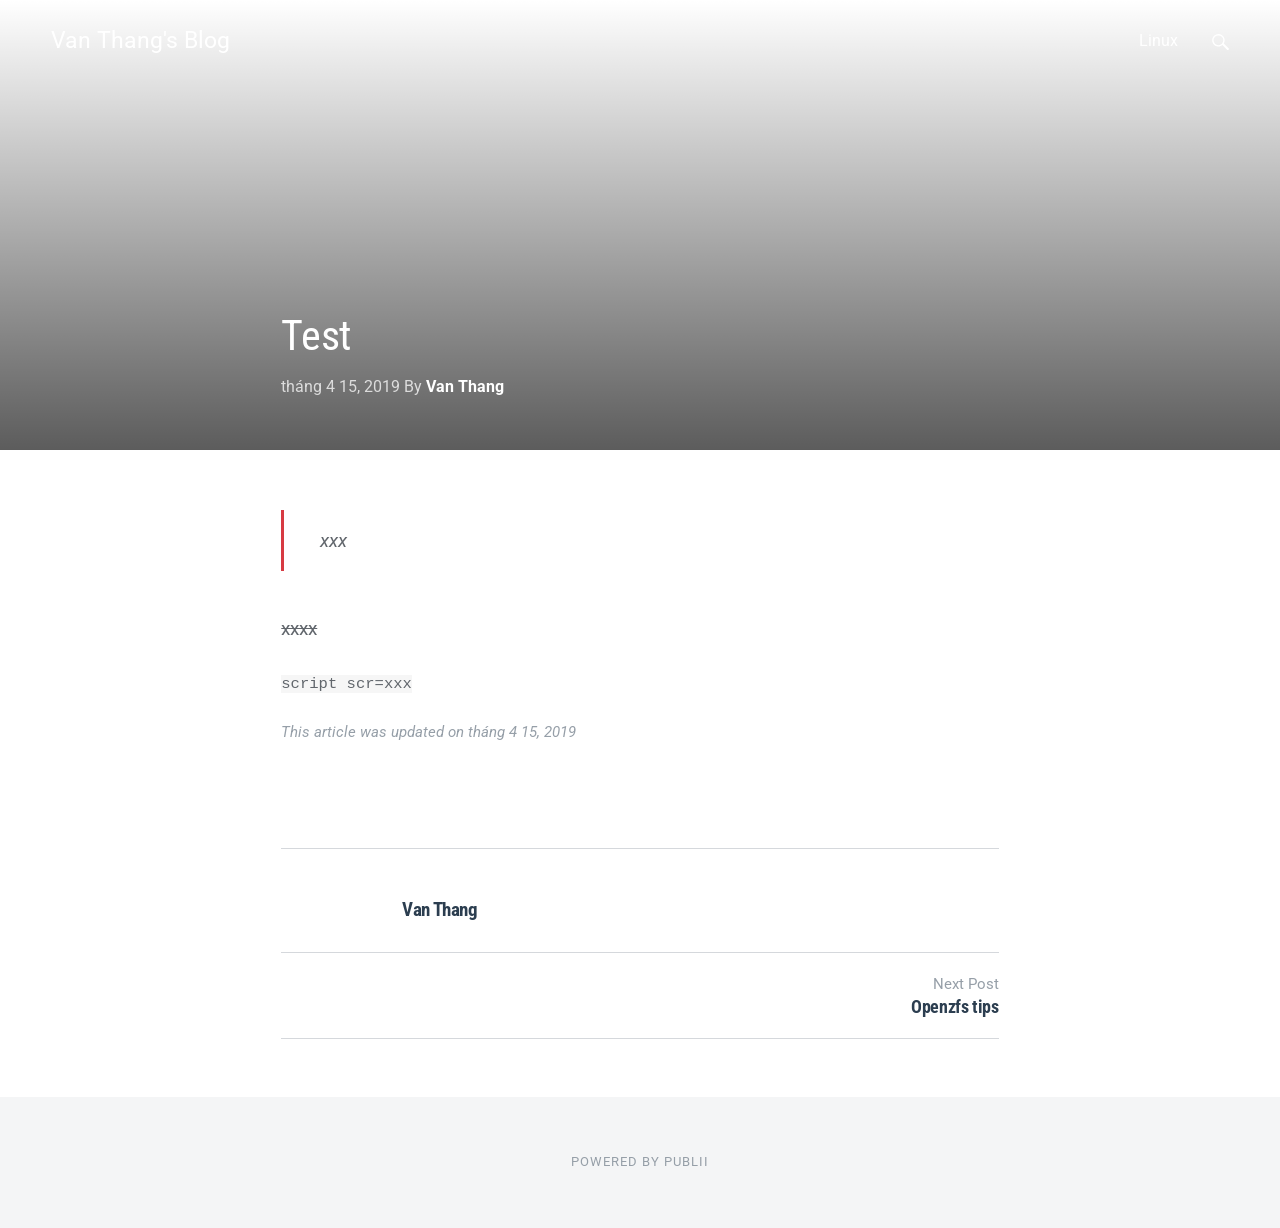
<file: test.html>
<!DOCTYPE html><html lang="vi"><head><meta charset="utf-8"><meta http-equiv="X-UA-Compatible" content="IE=edge"><meta name="viewport" content="width=device-width,initial-scale=1"><title>Test - Van Thang&#x27;s Blog</title><meta name="robots" content="index, follow"><meta name="generator" content="Publii Open-Source CMS for Static Site"><link rel="canonical" href="https://thangvnit1983.github.io/blog2/test.html"><link rel="amphtml" href="https://thangvnit1983.github.io/blog2/amp/test.html"><link type="application/atom+xml" rel="alternate" href="https://thangvnit1983.github.io/blog2/feed.xml"><meta property="og:title" content="Test"><meta property="og:site_name" content="My blog - Van Thang's Blog"><meta property="og:description" content="<blockquote>xxx</blockquote>
<p><span style='text-decoration: line-through;'></span><span style='text-decoration: line-through;'>xxxx</span></p>
"><meta property="og:url" content="https://thangvnit1983.github.io/blog2/test.html"><meta property="og:type" content="article"><link rel="preconnect" href="https://fonts.gstatic.com/" crossorigin><link href="https://fonts.googleapis.com/css?family=Roboto:400,700%7CRoboto+Condensed:400,700&amp;subset=latin-ext" rel="stylesheet"><link rel="stylesheet" href="https://thangvnit1983.github.io/blog2/assets/css/style.css?v=aa41620c4f80dc7a8874270e3bdddd5b"><script type="application/ld+json">{"@context":"http://schema.org","@type":"Article","mainEntityOfPage":{"@type":"WebPage","@id":"https://thangvnit1983.github.io/blog2/test.html"},"headline":"Test","datePublished":"2019-04-15T11:15","dateModified":"2019-04-15T11:15","description":"<blockquote>xxx</blockquote>\n<p><span style=\"text-decoration: line-through;\"></span><span style=\"text-decoration: line-through;\">xxxx</span></p>\n","author":{"@type":"Person","name":"Van Thang"},"publisher":{"@type":"Organization","name":"Van Thang"}}</script><script async src="https://thangvnit1983.github.io/blog2/assets/js/lazysizes.min.js?v=fcb7109aacc796048242935c33a7f9ab"></script><style>.top__search [type=search] {
						background-image: url(https://thangvnit1983.github.io/blog2/assets/svg/search.svg);
				    }</style></head><body><div class="container"><header class="js-top is-sticky"><a class="logo" href="https://thangvnit1983.github.io/blog2">Van Thang&#x27;s Blog</a><div class="top"><nav class="navbar js-navbar"><button class="navbar__toggle js-navbar__toggle">Menu</button><ul class="navbar__menu"><li><a href="https://thangvnit1983.github.io/blog2/linux/" target="_self">Linux</a></li></ul></nav><div class="top__search"><form action="https://thangvnit1983.github.io/blog2/search.html" class="search"><input type="search" name="q" placeholder="search..."></form></div></div></header><main><article class="post"><div class="hero"><header class="hero__text"><h1>Test</h1><p class="post__meta"><time datetime="2019-04-15T11:15">tháng 4 15, 2019 </time>By <a href="https://thangvnit1983.github.io/blog2/authors/van-thang/" rel="author" title="Van Thang">Van Thang</a></p></header></div><div class="post__entry"><blockquote>xxx</blockquote><p><span style="text-decoration: line-through;"></span><span style="text-decoration: line-through;">xxxx</span></p><p><code>script scr=xxx</code></p><p class="post__last-updated">This article was updated on tháng 4 15, 2019</p></div><aside class="post__share"></aside><footer class="post__footer"><div class="post__bio"><h3><a href="https://thangvnit1983.github.io/blog2/authors/van-thang/" class="inverse" title="Van Thang">Van Thang</a></h3></div><nav class="post__nav"><div class="post__nav__next">Next Post<h5><a href="https://thangvnit1983.github.io/blog2/openzfs-tips.html" class="inverse" rel="next">Openzfs tips</a></h5></div></nav></footer></article></main><footer class="footer"><div class="footer__copyright">Powered by Publii</div></footer></div><script defer="defer" src="https://thangvnit1983.github.io/blog2/assets/js/jquery-3.2.1.slim.min.js?v=5f48fc77cac90c4778fa24ec9c57f37d"></script><script defer="defer" src="https://thangvnit1983.github.io/blog2/assets/js/scripts.min.js?v=5dffffceea1fdc07740088873ba7ff09"></script></body></html>
</file>
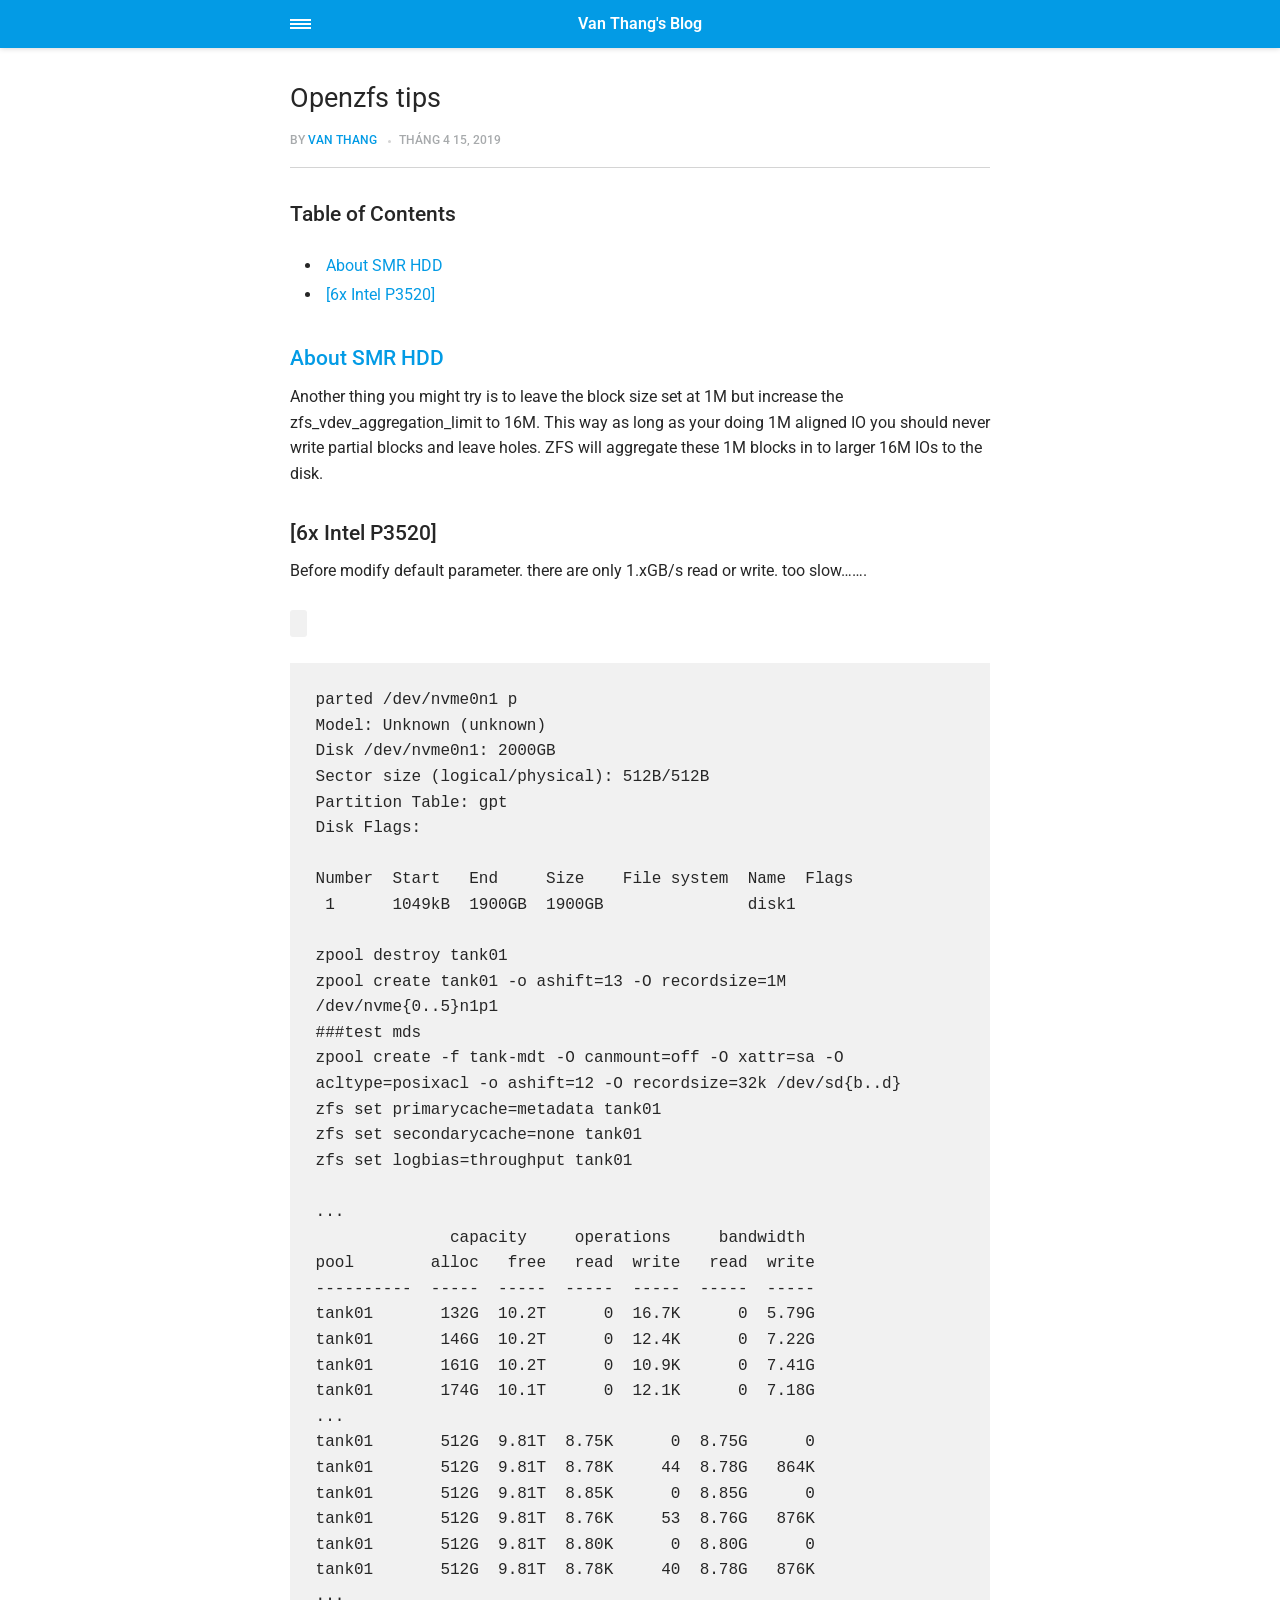
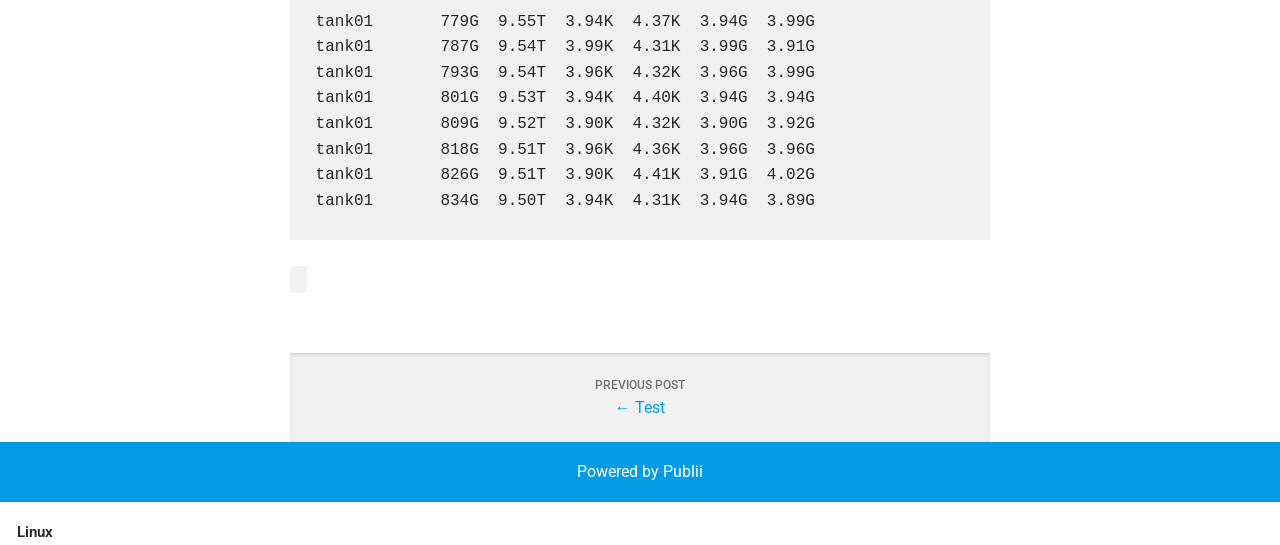
<file: amp/openzfs-tips.html>
<!doctype html><html amp lang="vi"><head><meta charset="utf-8"><title>Openzfs tips - Van Thang&#x27;s Blog</title><link rel="canonical" href="https://thangvnit1983.github.io/blog2/openzfs-tips.html"><meta name="viewport" content="width=device-width,minimum-scale=1,initial-scale=1"><link href="https://fonts.googleapis.com/css?family=Roboto:400,700" rel="stylesheet" type="text/css"><script async custom-element="amp-sidebar" src="https://cdn.ampproject.org/v0/amp-sidebar-0.1.js"></script><script async custom-element="amp-social-share" src="https://cdn.ampproject.org/v0/amp-social-share-0.1.js"></script><script async custom-element="amp-iframe" src="https://cdn.ampproject.org/v0/amp-iframe-0.1.js"></script><script async custom-element="amp-video" src="https://cdn.ampproject.org/v0/amp-video-0.1.js"></script><script type="application/ld+json">{"@context":"http://schema.org","@type":"Article","mainEntityOfPage":{"@type":"WebPage","@id":"https://thangvnit1983.github.io/blog2/amp/openzfs-tips.html"},"headline":"Openzfs tips","datePublished":"2019-04-15T11:19","dateModified":"2019-04-15T11:24","image":{"@type":"ImageObject","url":"https://thangvnit1983.github.io/blog2/media/posts/2/oracle_11g_architecture.jpg","height":988,"width":1270},"description":"About SMR HDDAnother thing you might try is to leave the block size set at 1M but increase the zfs_vdev_aggregation_limit to 16M. This way as long as your doing 1M aligned IO you should never write partial blocks and leave holes. ZFS will aggregate these&hellip;","author":{"@type":"Person","name":"Van Thang"},"publisher":{"@type":"Organization","name":"Van Thang"}}</script><style amp-custom>article,
aside,
footer,
header,
hgroup,
main,
nav,
section {
  display: block; }

*,
*:before,
*:after {
  -webkit-box-sizing: content-box;
  box-sizing: content-box;
  margin: 0;
  padding: 0; }

li {
  list-style: none; }

amp-img {
  max-width: 100%; }

button,
input,
select,
textarea {
  font: inherit; }

html {
  font-size: 1rem; }

body {
  background: #f1f1f1;
  color: #262626;
  font-family: -apple-system, BlinkMacSystemFont, "Segoe UI", Roboto, Oxygen-Sans, Ubuntu, Cantarell, "Helvetica Neue", sans-serif;
  line-height: 1.6; }

a {
  color:  #039be5;
  text-decoration: none;
  -webkit-transition: all 0.12s linear 0s;
  -o-transition: all 0.12s linear 0s;
  transition: all 0.12s linear 0s; }

a:hover {
  color: #262626;
  text-decoration: underline;
  -webkit-text-decoration-skip: ink;
  text-decoration-skip: ink; }

a:active {
  color: #262626; }

a:focus {
  outline: 2px dotted #039be5; }

figure,
blockquote,
p,
ul,
ol,
dl,
table,
hr,
fieldset {
  margin-top: 1.6rem; }

h1,
h2,
h3,
h4,
h5,
h6 {
  color: #262626;
  font-family: -apple-system, BlinkMacSystemFont, "Segoe UI", Roboto, Oxygen-Sans, Ubuntu, Cantarell, "Helvetica Neue", sans-serif;
  font-weight: 500;
  line-height: 1.2;
  margin-top: 2.13333rem; }

h1 {
  font-size: 1.67583rem;
  font-weight: normal; }

h2 {
  font-size: 1.4729rem; }

h3 {
  font-size: 1.29454rem; }

h4 {
  font-size: 1.13778rem; }

h5 {
  font-size: 1rem; }

h6 {
  font-size: 0.87891rem; }

h2 + p,
h3 + p,
h4 + p,
h5 + p,
h6 + p {
  margin-top: 0.8rem; }

b,
strong {
  font-weight: 600; }

blockquote {
  color: #6c7175;
  font-family: "Droid Serif", "Times", "Source Serif Pro", serif;
  font-style: italic;
  padding: 1.33333rem 0.53333rem 1.33333rem 3.2rem;
  position: relative; }
  blockquote:before {
    display: block;
    content: "\201C";
    font-size: 4.41226rem;
    position: absolute;
    left: 0;
    top: -12px;
    color: rgba(108, 113, 117, 0.5); }
  blockquote > :nth-child(1) {
    margin-top: 0; }

ul,
ol {
  margin-left: 2rem; }
  ul > li,
  ol > li {
    list-style: inherit;
    padding: 0 0 0.26667rem 0.26667rem; }

dl dt {
  color: #262626;
  font-weight: 600; }

code,
pre {
  background-color: #f1f1f1;
  font-family: monospace; }

pre {
  margin: 1.6rem 0 0;
  padding: 1.6rem;
  white-space: pre-wrap;
  word-wrap: break-word;
  overflow-x: auto; }
  pre > code {
    color: #262626;
    padding: 0; }

code {
  border-radius: 3px;
  color: #262626;
  padding: 0.26667rem 0.53333rem; }

table {
  border-collapse: collapse;
  border-spacing: 0;
  border: 1px solid #d4d4d4;
  width: 100%;
  overflow-x: auto;
  vertical-align: top;
  text-align: left;
  white-space: nowrap; }
  table th {
    font-weight: 500;
    padding: 0.53333rem 1.06667rem; }
  table tr {
    border-bottom: 1px solid #d4d4d4; }
    table tr:nth-child(2n) {
      background: #f1f1f1; }
  table td {
    padding: 0.53333rem 1.06667rem; }

figcaption {
  clear: both;
  color: rgba(108, 113, 117, 0.6);
  font-size: 0.82397rem;
  margin: 0.8rem 0 0;
  text-align: center; }

sub,
sup {
  font-size: 65%; }

hr {
  border: 0;
  height: 0;
  border-top: 1px solid rgba(0, 0, 0, 0.1);
  border-bottom: 1px solid rgba(255, 255, 255, 0.3); }

.btn, [type=button],
[type=submit],
button {
  background: #039be5;
  border: none;
  border-radius: 2px;
  color: #ffffff;
  cursor: pointer;
  display: inline-block;
  font-size: 0.87891rem;
  font-weight: 500;
  line-height: 1.9;
  padding: 0.53333rem 1.33333rem;
  text-align: center;
  text-decoration: none;
  -webkit-transition: all .15s ease;
  -o-transition: all .15s ease;
  transition: all .15s ease;
  width: auto; }
  .btn:hover, [type=button]:hover,
  [type=submit]:hover,
  button:hover {
    background: #262626;
    color: #ffffff; }
  .btn:focus, [type=button]:focus,
  [type=submit]:focus,
  button:focus {
    outline: none; }
  .btn-outline {
    border: 1px solid #ddd;
    background: #ffffff;
    border-radius: 3px;
    color: #262626; }

[type=button],
[type=submit],
button {
  text-transform: uppercase;
  -webkit-appearance: none;
  -moz-appearance: none; }

.navbar {
  background: #039be5;
  -webkit-box-shadow: 0 0 6px 0 rgba(0, 0, 0, 0.2);
  box-shadow: 0 0 6px 0 rgba(0, 0, 0, 0.2);
  line-height: 3;
  max-height: 4rem; }
  .navbar > div {
    -webkit-box-align: center;
    -ms-flex-align: center;
    align-items: center;
    display: -webkit-box;
    display: -ms-flexbox;
    display: flex;
    -webkit-box-pack: center;
    -ms-flex-pack: center;
    justify-content: center;
    text-align: left;
    max-width: 700px;
    margin: 0 auto; }
  .navbar a {
    color: #ffffff;
    text-decoration: none; }
  .navbar-sidebar-toggle {
    left: 0;
    position: relative;
    text-indent: -99999rem; }
    .navbar-sidebar-toggle:before {
      content: "";
      display: block;
      border-top: 0.375rem double #ffffff;
      border-bottom: 0.125rem solid #ffffff;
      height: 0.125rem;
      position: absolute;
      text-indent: 0;
      top: 50%;
      width: 1.3rem;
      -webkit-transform: translate(0px, -50%);
      -ms-transform: translate(0px, -50%);
      transform: translate(0px, -50%); }


.logo {
            display: inline-block;
  font-weight: 600;
  line-height: 1;
            margin: 0 auto;
            height: 2rem;
            text-indent: -9999px;
            width: 240px;vertical-align: middle;
        }
        .logo.logo-text {
            line-height: 2;
            text-align: center;
            text-indent: 0;
        }

amp-sidebar {
  background: #ffffff;
  width: 240px; }
  amp-sidebar > ul {
    margin: 0.8rem 0 0;
    padding: 0; }
    amp-sidebar > ul ul {
      border-left: 1px solid #d4d4d4;
      margin: 0.53333rem 0 0; }
    amp-sidebar > ul li {
      color: #262626;
      font-size: 0.9375rem;
      font-weight: 600;
      list-style: none;
      line-height: 1.4;
      padding: 0.42667rem 1.06667rem; }
      amp-sidebar > ul li li {
        font-weight: normal;
        padding: 0.26667rem 0 0.26667rem 1.06667rem; }
    amp-sidebar > ul a,
    amp-sidebar > ul a:visited {
      color: #262626; }

.bg-white {
  background: #ffffff; }

.wrap-page {
  max-width: 700px;
  margin: 0 auto; }

@media all and (max-width: 43.6875em) {
  .wrap-inner {
    padding: 0 6%; } }

.page-title {
  background: #ffffff;
  -webkit-box-shadow: 0 2px 3px rgba(38, 38, 38, 0.1);
  box-shadow: 0 2px 3px rgba(38, 38, 38, 0.1);
  margin-bottom: 0.8rem;
  padding: 1.6rem 6%; }
  .page-title > h1 {
    margin: 0;
    font-size: 1.29454rem; }
  .page-title > p {
    font-size: 0.87891rem;
    color: #6c7175;
    line-height: 1.3;
    margin: 0.26667rem 0 0; }
  .page-title-author {
    border-radius: 50%;
    float: left;
    height: 2.5rem;
    width: 2.5rem; }
    .page-title-author + h1 {
      margin-left: 3.5rem; }
      .page-title-author + h1 + p {
        margin-left: 3.5rem; }

.card {
  background: #ffffff;
  -webkit-box-shadow: 0 2px 3px rgba(38, 38, 38, 0.1);
  box-shadow: 0 2px 3px rgba(38, 38, 38, 0.1);
  margin-bottom: 0.8rem;
  padding-bottom: 1.06667rem; }

  .card-meta {
    border-top: 1px solid #d4d4d4;
    color: rgba(108, 113, 117, 0.6);
    font-size: 0.7242rem;
    font-weight: 500;
    margin-top: 1.06667rem;
    padding-top: 1.06667rem;
    text-transform: uppercase; }
    .card-meta a + time:before {
      content: "";
      background: #d4d4d4;
      display: inline-block;
      height: 3px;
      margin: 0 8px;
      width: 3px;
      vertical-align: middle;
      border-radius: 50%; }
  .card-text {
    font-size: 0.9375rem;
    overflow: hidden;
    padding: 0 6%; }
    .card-text h2 {
      font-size: 1.13778rem; }

.post {
  margin-bottom: 2.13333rem; }
  .post-featured-image {
    margin-top: 0;
    position: relative; }
    .post-featured-image > figcaption {
      background: rgba(0, 0, 0, 0.5);
      border-radius: 3px;
      color: #ffffff;
      position: absolute;
      bottom: 0.8rem;
      padding: 0 0.26667rem;
      right: 6%; }
  .post-header {
    margin-bottom: 2.13333rem; }
  .post-meta {
    border-bottom: 1px solid #d4d4d4;
    color: rgba(108, 113, 117, 0.6);
    font-size: 0.7242rem;
    font-weight: 500;
    margin-top: 1.06667rem;
    padding-bottom: 1.06667rem;
    text-transform: uppercase; }
    .post-meta a + time:before {
      content: "";
      background: #d4d4d4;
      display: inline-block;
      height: 3px;
      margin: 0 8px;
      width: 3px;
      vertical-align: middle;
      border-radius: 50%; }
  .post-tag {
    margin: 0; }
    .post-tag > li {
      display: inline-block;
      padding: 0; }
      .post-tag > li a {
        background: #f1f1f1;
        border-radius: 2px;
        color: #6c7175;
        font-size: 0.77248rem;
        display: inline-block;
        margin: 0 0.26667rem 0.26667rem 0;
        padding: 0.26667rem 0.53333rem; }
        .post-tag > li a:hover {
          background: #039be5;
          color: #ffffff;
          text-decoration: none; }
  .post-share {
    display: -webkit-box;
    display: -ms-flexbox;
    display: flex;
    -webkit-box-orient: horizontal;
    -webkit-box-direction: normal;
    -ms-flex-direction: row;
    flex-direction: row;
    -webkit-box-pack: justify;
    -ms-flex-pack: justify;
    justify-content: space-between;
    margin-top: 1.6rem;
    width: 100%; }
    .post-share amp-social-share {
      -webkit-box-flex: 1;
      -ms-flex: 1 0 auto;
      flex: 1 0 auto;
      background-size: 24px; }
  .post-scroll {
    color: #ffffff;
    background: #039be5;
    bottom: 10px;
    border-radius: 50%;
    border: none;
    -webkit-box-shadow: 0 1px 1.5px 0 rgba(38, 38, 38, 0.12), 0 1px 1px 0 rgba(38, 38, 38, 0.24);
    box-shadow: 0 1px 1.5px 0 rgba(38, 38, 38, 0.12), 0 1px 1px 0 rgba(38, 38, 38, 0.24);
    font-size: 1.13778rem;
    height: 46px;
    opacity: 0;
    outline: none;
    position: fixed;
    padding: 0;
    right: 4%;
    visibility: hidden;
    width: 46px;
    z-index: 9999; }
    .post-scroll-marker {
      height: 0px;
      position: absolute;
      top: 100px;
      width: 0px; }
        .post-pagination {
    background: #f1f1f1;
    -webkit-box-shadow: inset 0 2px 3px rgba(38, 38, 38, 0.1);
    box-shadow: inset 0 2px 3px rgba(38, 38, 38, 0.1);
    border-top: 1px solid #d4d4d4;
    padding: 1.06667rem 0; }
    .post-pagination > div {
      line-height: 1.2;
      padding: 0.53333rem 1.06667rem;
      text-align: center; }
      .post-pagination > div span {
        display: block;
        color: #6c7175;
        font-size: 0.7242rem;
        font-weight: 500;
        margin-bottom: 0.26667rem;
        text-transform: uppercase; }
    .post-pagination-prev a:before {
      content: "\2190";
      margin-right: 0.26667rem; }
    .post-pagination-next a:after {
      content: "\2192";
      margin-left: 0.26667rem; }

aside {
  margin: 1.6rem 0 0; }

.align-left {
  text-align: left; }

.align-right {
  text-align: right; }

.align-center {
  text-align: center; }

.align-justify {
  text-align: justify; }

.msg {
  border-left: 2px solid transparent;
  padding: 1.06667rem 1.06667rem; }
  .msg--highlight {
    background-color: #fff8e6;
    border-color: #e2ac4f; }
  .msg--info {
    background: rgba(45, 97, 201, 0.03);
    border-color: #039be5; }
  .msg--success {
    background: #f7fbf6;
    border-color: #5ab44b; }
  .msg--warning {
    background: #fff3f3;
    border-color: #c06367;
    color: #a94442; }

.dropcap:first-letter {
  float: left;
  font-family: -apple-system, BlinkMacSystemFont, "Segoe UI", Roboto, Oxygen-Sans, Ubuntu, Cantarell, "Helvetica Neue", sans-serif;
  font-size: 2.16943rem;
  line-height: 0.7;
  margin-right: 0.53333rem;
  padding: 0.53333rem 0.53333rem 0.53333rem 0; }

.pagination {
  display: -webkit-box;
  display: -ms-flexbox;
  display: flex;
  -webkit-box-pack: justify;
  -ms-flex-pack: justify;
  justify-content: space-between;
  margin: 0.8rem 0; }
  .pagination > a {
    padding-left: 0;
    padding-right: 0;
    width: 49%; }
  .pagination-right {
    margin-left: auto; }

.bottom {
  background: #039be5;
  color: #ffffff;
  padding: 1.06667rem 4%;
  text-align: center; }</style><style amp-boilerplate>body{-webkit-animation:-amp-start 8s steps(1,end) 0s 1 normal both;-moz-animation:-amp-start 8s steps(1,end) 0s 1 normal both;-ms-animation:-amp-start 8s steps(1,end) 0s 1 normal both;animation:-amp-start 8s steps(1,end) 0s 1 normal both}@-webkit-keyframes -amp-start{from{visibility:hidden}to{visibility:visible}}@-moz-keyframes -amp-start{from{visibility:hidden}to{visibility:visible}}@-ms-keyframes -amp-start{from{visibility:hidden}to{visibility:visible}}@-o-keyframes -amp-start{from{visibility:hidden}to{visibility:visible}}@keyframes -amp-start{from{visibility:hidden}to{visibility:visible}}</style><noscript><style amp-boilerplate>body{-webkit-animation:none;-moz-animation:none;-ms-animation:none;animation:none}</style></noscript><script async src="https://cdn.ampproject.org/v0.js"></script><script custom-element="amp-animation" src="https://cdn.ampproject.org/v0/amp-animation-0.1.js" async></script><script custom-element="amp-position-observer" src="https://cdn.ampproject.org/v0/amp-position-observer-0.1.js" async></script></head><body class="bg-white"><nav class="navbar wrap-inner" id="top"><div><a on="tap:navbar-sidebar.toggle" class="navbar-sidebar-toggle" title="Menu">Menu</a> <a class="logo logo-text" href="https://thangvnit1983.github.io/blog2/amp">Van Thang&#x27;s Blog</a></div></nav><main class="wrap-page"><article class="post"><figure class="post-featured-image"><amp-img src="https://thangvnit1983.github.io/blog2/media/posts/2/oracle_11g_architecture.jpg" alt="" srcset="https://thangvnit1983.github.io/blog2/media/posts/2/responsive/oracle_11g_architecture-xs.jpg 300w ,https://thangvnit1983.github.io/blog2/media/posts/2/responsive/oracle_11g_architecture-sm.jpg 480w ,https://thangvnit1983.github.io/blog2/media/posts/2/responsive/oracle_11g_architecture-md.jpg 768w" sizes="(max-width: 768px) 100vw, 768px" height="988" layout="responsive" width="1270"></amp-img></figure><div class="wrap-inner"><header class="post-header"><h1>Openzfs tips</h1><p class="post-meta">By <a href="https://thangvnit1983.github.io/blog2/amp/authors/van-thang/" rel="nofollow" title="Van Thang">Van Thang</a> <time datetime="2019-04-15T11:19">tháng 4 15, 2019</time></p></header><div class="post__toc"><h3>Table of Contents</h3><ul><li><a href="#About-SMR-HDD">About SMR HDD</a></li><li><a href="#6x-Intel-P3520">[6x Intel P3520]</a></li></ul></div><h3 id="About-SMR-HDD"><a href="https://github.com/zfsonlinux/zfs/issues/4877" target="_blank" rel="external noopener noreferrer">About SMR HDD</a></h3><p>Another thing you might try is to leave the block size set at 1M but increase the zfs_vdev_aggregation_limit to 16M. This way as long as your doing 1M aligned IO you should never write partial blocks and leave holes. ZFS will aggregate these 1M blocks in to larger 16M IOs to the disk.</p><h3 id="6x-Intel-P3520">[6x Intel P3520]</h3><p>Before modify default parameter. there are only 1.xGB/s read or write. too slow…….</p><p><code></code></p><pre><span class="line">parted /dev/nvme0n1 p</span><br><span class="line">Model: Unknown (unknown)</span><br><span class="line">Disk /dev/nvme0n1: 2000GB</span><br><span class="line">Sector size (logical/physical): 512B/512B</span><br><span class="line">Partition Table: gpt</span><br><span class="line">Disk Flags:</span><br><br><span class="line">Number  Start   End     Size    File system  Name  Flags</span><br><span class="line"> 1      1049kB  1900GB  1900GB               disk1</span><br><br><span class="line">zpool destroy tank01</span><br><span class="line">zpool create tank01 -o ashift=13 -O recordsize=1M /dev/nvme{0..5}n1p1</span><br><span class="line"><span class="comment">###test mds</span></span><br><span class="line">zpool create <span class="_">-f</span> tank-mdt -O canmount=off -O xattr=sa -O acltype=posixacl -o ashift=12 -O recordsize=32k /dev/sd{b..d}</span><br><span class="line">zfs <span class="built_in">set</span> primarycache=metadata tank01</span><br><span class="line">zfs <span class="built_in">set</span> secondarycache=none tank01</span><br><span class="line">zfs <span class="built_in">set</span> logbias=throughput tank01</span><br><br><span class="line">...</span><br><span class="line">              capacity     operations     bandwidth</span><br><span class="line">pool        alloc   free   <span class="built_in">read</span>  write   <span class="built_in">read</span>  write</span><br><span class="line">----------  -----  -----  -----  -----  -----  -----</span><br><span class="line">tank01       132G  10.2T      0  16.7K      0  5.79G</span><br><span class="line">tank01       146G  10.2T      0  12.4K      0  7.22G</span><br><span class="line">tank01       161G  10.2T      0  10.9K      0  7.41G</span><br><span class="line">tank01       174G  10.1T      0  12.1K      0  7.18G</span><br><span class="line">...</span><br><span class="line">tank01       512G  9.81T  8.75K      0  8.75G      0</span><br><span class="line">tank01       512G  9.81T  8.78K     44  8.78G   864K</span><br><span class="line">tank01       512G  9.81T  8.85K      0  8.85G      0</span><br><span class="line">tank01       512G  9.81T  8.76K     53  8.76G   876K</span><br><span class="line">tank01       512G  9.81T  8.80K      0  8.80G      0</span><br><span class="line">tank01       512G  9.81T  8.78K     40  8.78G   876K</span><br><span class="line">...</span><br><span class="line">tank01       779G  9.55T  3.94K  4.37K  3.94G  3.99G</span><br><span class="line">tank01       787G  9.54T  3.99K  4.31K  3.99G  3.91G</span><br><span class="line">tank01       793G  9.54T  3.96K  4.32K  3.96G  3.99G</span><br><span class="line">tank01       801G  9.53T  3.94K  4.40K  3.94G  3.94G</span><br><span class="line">tank01       809G  9.52T  3.90K  4.32K  3.90G  3.92G</span><br><span class="line">tank01       818G  9.51T  3.96K  4.36K  3.96G  3.96G</span><br><span class="line">tank01       826G  9.51T  3.90K  4.41K  3.91G  4.02G</span><br><span class="line">tank01       834G  9.50T  3.94K  4.31K  3.94G  3.89G</span></pre><p><code></code></p><aside><div class="post-share"><amp-social-share type="system" width="40" height="40" data-param-text="Openzfs tips"></amp-social-share><amp-social-share type="facebook" width="40" height="40" data-param-app_id="" data-param-text="Openzfs tips" data-param-href="https://thangvnit1983.github.io/blog2/amp/openzfs-tips.html"></amp-social-share><amp-social-share type="twitter" width="40" height="40" data-param-text="Openzfs tips" data-param-url="https://thangvnit1983.github.io/blog2/amp/openzfs-tips.html"></amp-social-share><amp-social-share type="pinterest" width="40" height="40" data-param-url="https://thangvnit1983.github.io/blog2/amp/openzfs-tips.html"></amp-social-share><amp-social-share type="tumblr" width="40" height="40" data-param-text="Openzfs tips" data-param-url="https://thangvnit1983.github.io/blog2/amp/openzfs-tips.html"></amp-social-share><amp-social-share type="whatsapp" width="40" height="40" data-param-text="Openzfs tips"></amp-social-share></div></aside></div></article><nav class="post-pagination wrap-inner"><div class="post-pagination-prev"><span>Previous Post</span> <a href="https://thangvnit1983.github.io/blog2/amp/test.html">Test</a></div></nav></main><amp-animation id="showAnim" layout="nodisplay"><script type="application/json">{
                    "duration": "200ms",
                    "fill": "both",
                    "iterations": "1",
                    "direction": "alternate",
                    "animations": [{
                        "selector": ".post-scroll",
                        "keyframes": [{
                            "opacity": "1",
                            "visibility": "visible",
                            "transform": "scale(1)"
                        }]
                    }]
                }</script></amp-animation><amp-animation id="hideAnim" layout="nodisplay"><script type="application/json">{
                    "duration": "200ms",
                    "fill": "both",
                    "iterations": "1",
                    "direction": "alternate",
                    "animations": [{
                        "selector": ".post-scroll",
                        "keyframes": [{
                            "opacity": "0",
                            "visibility": "hidden",
                            "transform": "scale(0.1)"
                        }]
                    }]
                }</script></amp-animation><div class="post-scroll-marker"><amp-position-observer on="enter:hideAnim.start; exit:showAnim.start" layout="nodisplay"></amp-position-observer></div><button class="post-scroll" on="tap:top.scrollTo(duration=200)">&#8593;</button><footer class="bottom">Powered by Publii</footer><amp-sidebar id="navbar-sidebar" layout="nodisplay"><ul><li><a href="https://thangvnit1983.github.io/blog2/amp/linux/">Linux</a></li></ul></amp-sidebar></body></html>
</file>
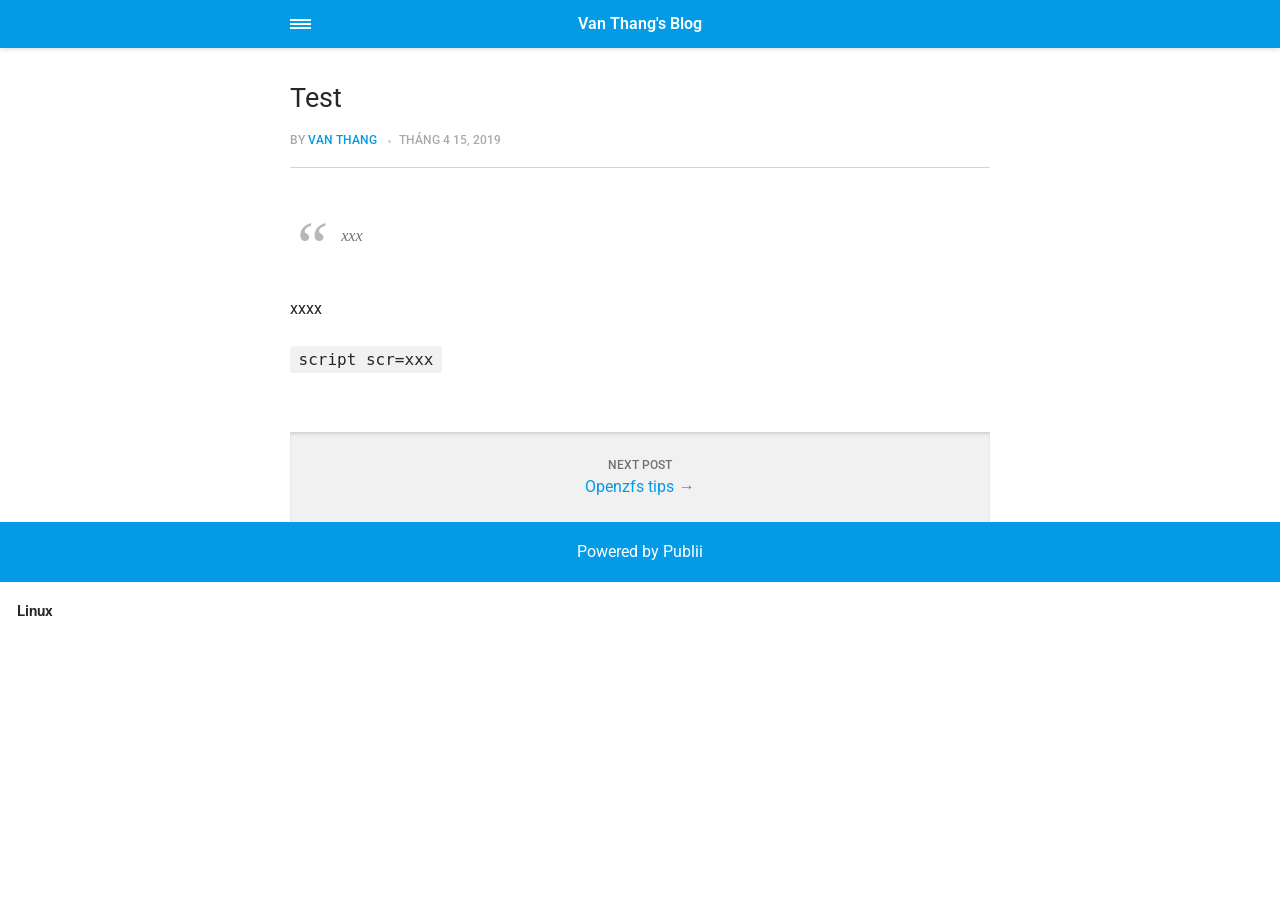
<file: amp/test.html>
<!doctype html><html amp lang="vi"><head><meta charset="utf-8"><title>Test - Van Thang&#x27;s Blog</title><link rel="canonical" href="https://thangvnit1983.github.io/blog2/test.html"><meta name="viewport" content="width=device-width,minimum-scale=1,initial-scale=1"><link href="https://fonts.googleapis.com/css?family=Roboto:400,700" rel="stylesheet" type="text/css"><script async custom-element="amp-sidebar" src="https://cdn.ampproject.org/v0/amp-sidebar-0.1.js"></script><script async custom-element="amp-social-share" src="https://cdn.ampproject.org/v0/amp-social-share-0.1.js"></script><script async custom-element="amp-iframe" src="https://cdn.ampproject.org/v0/amp-iframe-0.1.js"></script><script async custom-element="amp-video" src="https://cdn.ampproject.org/v0/amp-video-0.1.js"></script><script type="application/ld+json">{"@context":"http://schema.org","@type":"Article","mainEntityOfPage":{"@type":"WebPage","@id":"https://thangvnit1983.github.io/blog2/amp/test.html"},"headline":"Test","datePublished":"2019-04-15T11:15","dateModified":"2019-04-15T11:15","description":"<blockquote>xxx</blockquote>\n<p><span ></span><span >xxxx</span></p>\n","author":{"@type":"Person","name":"Van Thang"},"publisher":{"@type":"Organization","name":"Van Thang"}}</script><style amp-custom>article,
aside,
footer,
header,
hgroup,
main,
nav,
section {
  display: block; }

*,
*:before,
*:after {
  -webkit-box-sizing: content-box;
  box-sizing: content-box;
  margin: 0;
  padding: 0; }

li {
  list-style: none; }

amp-img {
  max-width: 100%; }

button,
input,
select,
textarea {
  font: inherit; }

html {
  font-size: 1rem; }

body {
  background: #f1f1f1;
  color: #262626;
  font-family: -apple-system, BlinkMacSystemFont, "Segoe UI", Roboto, Oxygen-Sans, Ubuntu, Cantarell, "Helvetica Neue", sans-serif;
  line-height: 1.6; }

a {
  color:  #039be5;
  text-decoration: none;
  -webkit-transition: all 0.12s linear 0s;
  -o-transition: all 0.12s linear 0s;
  transition: all 0.12s linear 0s; }

a:hover {
  color: #262626;
  text-decoration: underline;
  -webkit-text-decoration-skip: ink;
  text-decoration-skip: ink; }

a:active {
  color: #262626; }

a:focus {
  outline: 2px dotted #039be5; }

figure,
blockquote,
p,
ul,
ol,
dl,
table,
hr,
fieldset {
  margin-top: 1.6rem; }

h1,
h2,
h3,
h4,
h5,
h6 {
  color: #262626;
  font-family: -apple-system, BlinkMacSystemFont, "Segoe UI", Roboto, Oxygen-Sans, Ubuntu, Cantarell, "Helvetica Neue", sans-serif;
  font-weight: 500;
  line-height: 1.2;
  margin-top: 2.13333rem; }

h1 {
  font-size: 1.67583rem;
  font-weight: normal; }

h2 {
  font-size: 1.4729rem; }

h3 {
  font-size: 1.29454rem; }

h4 {
  font-size: 1.13778rem; }

h5 {
  font-size: 1rem; }

h6 {
  font-size: 0.87891rem; }

h2 + p,
h3 + p,
h4 + p,
h5 + p,
h6 + p {
  margin-top: 0.8rem; }

b,
strong {
  font-weight: 600; }

blockquote {
  color: #6c7175;
  font-family: "Droid Serif", "Times", "Source Serif Pro", serif;
  font-style: italic;
  padding: 1.33333rem 0.53333rem 1.33333rem 3.2rem;
  position: relative; }
  blockquote:before {
    display: block;
    content: "\201C";
    font-size: 4.41226rem;
    position: absolute;
    left: 0;
    top: -12px;
    color: rgba(108, 113, 117, 0.5); }
  blockquote > :nth-child(1) {
    margin-top: 0; }

ul,
ol {
  margin-left: 2rem; }
  ul > li,
  ol > li {
    list-style: inherit;
    padding: 0 0 0.26667rem 0.26667rem; }

dl dt {
  color: #262626;
  font-weight: 600; }

code,
pre {
  background-color: #f1f1f1;
  font-family: monospace; }

pre {
  margin: 1.6rem 0 0;
  padding: 1.6rem;
  white-space: pre-wrap;
  word-wrap: break-word;
  overflow-x: auto; }
  pre > code {
    color: #262626;
    padding: 0; }

code {
  border-radius: 3px;
  color: #262626;
  padding: 0.26667rem 0.53333rem; }

table {
  border-collapse: collapse;
  border-spacing: 0;
  border: 1px solid #d4d4d4;
  width: 100%;
  overflow-x: auto;
  vertical-align: top;
  text-align: left;
  white-space: nowrap; }
  table th {
    font-weight: 500;
    padding: 0.53333rem 1.06667rem; }
  table tr {
    border-bottom: 1px solid #d4d4d4; }
    table tr:nth-child(2n) {
      background: #f1f1f1; }
  table td {
    padding: 0.53333rem 1.06667rem; }

figcaption {
  clear: both;
  color: rgba(108, 113, 117, 0.6);
  font-size: 0.82397rem;
  margin: 0.8rem 0 0;
  text-align: center; }

sub,
sup {
  font-size: 65%; }

hr {
  border: 0;
  height: 0;
  border-top: 1px solid rgba(0, 0, 0, 0.1);
  border-bottom: 1px solid rgba(255, 255, 255, 0.3); }

.btn, [type=button],
[type=submit],
button {
  background: #039be5;
  border: none;
  border-radius: 2px;
  color: #ffffff;
  cursor: pointer;
  display: inline-block;
  font-size: 0.87891rem;
  font-weight: 500;
  line-height: 1.9;
  padding: 0.53333rem 1.33333rem;
  text-align: center;
  text-decoration: none;
  -webkit-transition: all .15s ease;
  -o-transition: all .15s ease;
  transition: all .15s ease;
  width: auto; }
  .btn:hover, [type=button]:hover,
  [type=submit]:hover,
  button:hover {
    background: #262626;
    color: #ffffff; }
  .btn:focus, [type=button]:focus,
  [type=submit]:focus,
  button:focus {
    outline: none; }
  .btn-outline {
    border: 1px solid #ddd;
    background: #ffffff;
    border-radius: 3px;
    color: #262626; }

[type=button],
[type=submit],
button {
  text-transform: uppercase;
  -webkit-appearance: none;
  -moz-appearance: none; }

.navbar {
  background: #039be5;
  -webkit-box-shadow: 0 0 6px 0 rgba(0, 0, 0, 0.2);
  box-shadow: 0 0 6px 0 rgba(0, 0, 0, 0.2);
  line-height: 3;
  max-height: 4rem; }
  .navbar > div {
    -webkit-box-align: center;
    -ms-flex-align: center;
    align-items: center;
    display: -webkit-box;
    display: -ms-flexbox;
    display: flex;
    -webkit-box-pack: center;
    -ms-flex-pack: center;
    justify-content: center;
    text-align: left;
    max-width: 700px;
    margin: 0 auto; }
  .navbar a {
    color: #ffffff;
    text-decoration: none; }
  .navbar-sidebar-toggle {
    left: 0;
    position: relative;
    text-indent: -99999rem; }
    .navbar-sidebar-toggle:before {
      content: "";
      display: block;
      border-top: 0.375rem double #ffffff;
      border-bottom: 0.125rem solid #ffffff;
      height: 0.125rem;
      position: absolute;
      text-indent: 0;
      top: 50%;
      width: 1.3rem;
      -webkit-transform: translate(0px, -50%);
      -ms-transform: translate(0px, -50%);
      transform: translate(0px, -50%); }


.logo {
            display: inline-block;
  font-weight: 600;
  line-height: 1;
            margin: 0 auto;
            height: 2rem;
            text-indent: -9999px;
            width: 240px;vertical-align: middle;
        }
        .logo.logo-text {
            line-height: 2;
            text-align: center;
            text-indent: 0;
        }

amp-sidebar {
  background: #ffffff;
  width: 240px; }
  amp-sidebar > ul {
    margin: 0.8rem 0 0;
    padding: 0; }
    amp-sidebar > ul ul {
      border-left: 1px solid #d4d4d4;
      margin: 0.53333rem 0 0; }
    amp-sidebar > ul li {
      color: #262626;
      font-size: 0.9375rem;
      font-weight: 600;
      list-style: none;
      line-height: 1.4;
      padding: 0.42667rem 1.06667rem; }
      amp-sidebar > ul li li {
        font-weight: normal;
        padding: 0.26667rem 0 0.26667rem 1.06667rem; }
    amp-sidebar > ul a,
    amp-sidebar > ul a:visited {
      color: #262626; }

.bg-white {
  background: #ffffff; }

.wrap-page {
  max-width: 700px;
  margin: 0 auto; }

@media all and (max-width: 43.6875em) {
  .wrap-inner {
    padding: 0 6%; } }

.page-title {
  background: #ffffff;
  -webkit-box-shadow: 0 2px 3px rgba(38, 38, 38, 0.1);
  box-shadow: 0 2px 3px rgba(38, 38, 38, 0.1);
  margin-bottom: 0.8rem;
  padding: 1.6rem 6%; }
  .page-title > h1 {
    margin: 0;
    font-size: 1.29454rem; }
  .page-title > p {
    font-size: 0.87891rem;
    color: #6c7175;
    line-height: 1.3;
    margin: 0.26667rem 0 0; }
  .page-title-author {
    border-radius: 50%;
    float: left;
    height: 2.5rem;
    width: 2.5rem; }
    .page-title-author + h1 {
      margin-left: 3.5rem; }
      .page-title-author + h1 + p {
        margin-left: 3.5rem; }

.card {
  background: #ffffff;
  -webkit-box-shadow: 0 2px 3px rgba(38, 38, 38, 0.1);
  box-shadow: 0 2px 3px rgba(38, 38, 38, 0.1);
  margin-bottom: 0.8rem;
  padding-bottom: 1.06667rem; }

  .card-meta {
    border-top: 1px solid #d4d4d4;
    color: rgba(108, 113, 117, 0.6);
    font-size: 0.7242rem;
    font-weight: 500;
    margin-top: 1.06667rem;
    padding-top: 1.06667rem;
    text-transform: uppercase; }
    .card-meta a + time:before {
      content: "";
      background: #d4d4d4;
      display: inline-block;
      height: 3px;
      margin: 0 8px;
      width: 3px;
      vertical-align: middle;
      border-radius: 50%; }
  .card-text {
    font-size: 0.9375rem;
    overflow: hidden;
    padding: 0 6%; }
    .card-text h2 {
      font-size: 1.13778rem; }

.post {
  margin-bottom: 2.13333rem; }
  .post-featured-image {
    margin-top: 0;
    position: relative; }
    .post-featured-image > figcaption {
      background: rgba(0, 0, 0, 0.5);
      border-radius: 3px;
      color: #ffffff;
      position: absolute;
      bottom: 0.8rem;
      padding: 0 0.26667rem;
      right: 6%; }
  .post-header {
    margin-bottom: 2.13333rem; }
  .post-meta {
    border-bottom: 1px solid #d4d4d4;
    color: rgba(108, 113, 117, 0.6);
    font-size: 0.7242rem;
    font-weight: 500;
    margin-top: 1.06667rem;
    padding-bottom: 1.06667rem;
    text-transform: uppercase; }
    .post-meta a + time:before {
      content: "";
      background: #d4d4d4;
      display: inline-block;
      height: 3px;
      margin: 0 8px;
      width: 3px;
      vertical-align: middle;
      border-radius: 50%; }
  .post-tag {
    margin: 0; }
    .post-tag > li {
      display: inline-block;
      padding: 0; }
      .post-tag > li a {
        background: #f1f1f1;
        border-radius: 2px;
        color: #6c7175;
        font-size: 0.77248rem;
        display: inline-block;
        margin: 0 0.26667rem 0.26667rem 0;
        padding: 0.26667rem 0.53333rem; }
        .post-tag > li a:hover {
          background: #039be5;
          color: #ffffff;
          text-decoration: none; }
  .post-share {
    display: -webkit-box;
    display: -ms-flexbox;
    display: flex;
    -webkit-box-orient: horizontal;
    -webkit-box-direction: normal;
    -ms-flex-direction: row;
    flex-direction: row;
    -webkit-box-pack: justify;
    -ms-flex-pack: justify;
    justify-content: space-between;
    margin-top: 1.6rem;
    width: 100%; }
    .post-share amp-social-share {
      -webkit-box-flex: 1;
      -ms-flex: 1 0 auto;
      flex: 1 0 auto;
      background-size: 24px; }
  .post-scroll {
    color: #ffffff;
    background: #039be5;
    bottom: 10px;
    border-radius: 50%;
    border: none;
    -webkit-box-shadow: 0 1px 1.5px 0 rgba(38, 38, 38, 0.12), 0 1px 1px 0 rgba(38, 38, 38, 0.24);
    box-shadow: 0 1px 1.5px 0 rgba(38, 38, 38, 0.12), 0 1px 1px 0 rgba(38, 38, 38, 0.24);
    font-size: 1.13778rem;
    height: 46px;
    opacity: 0;
    outline: none;
    position: fixed;
    padding: 0;
    right: 4%;
    visibility: hidden;
    width: 46px;
    z-index: 9999; }
    .post-scroll-marker {
      height: 0px;
      position: absolute;
      top: 100px;
      width: 0px; }
        .post-pagination {
    background: #f1f1f1;
    -webkit-box-shadow: inset 0 2px 3px rgba(38, 38, 38, 0.1);
    box-shadow: inset 0 2px 3px rgba(38, 38, 38, 0.1);
    border-top: 1px solid #d4d4d4;
    padding: 1.06667rem 0; }
    .post-pagination > div {
      line-height: 1.2;
      padding: 0.53333rem 1.06667rem;
      text-align: center; }
      .post-pagination > div span {
        display: block;
        color: #6c7175;
        font-size: 0.7242rem;
        font-weight: 500;
        margin-bottom: 0.26667rem;
        text-transform: uppercase; }
    .post-pagination-prev a:before {
      content: "\2190";
      margin-right: 0.26667rem; }
    .post-pagination-next a:after {
      content: "\2192";
      margin-left: 0.26667rem; }

aside {
  margin: 1.6rem 0 0; }

.align-left {
  text-align: left; }

.align-right {
  text-align: right; }

.align-center {
  text-align: center; }

.align-justify {
  text-align: justify; }

.msg {
  border-left: 2px solid transparent;
  padding: 1.06667rem 1.06667rem; }
  .msg--highlight {
    background-color: #fff8e6;
    border-color: #e2ac4f; }
  .msg--info {
    background: rgba(45, 97, 201, 0.03);
    border-color: #039be5; }
  .msg--success {
    background: #f7fbf6;
    border-color: #5ab44b; }
  .msg--warning {
    background: #fff3f3;
    border-color: #c06367;
    color: #a94442; }

.dropcap:first-letter {
  float: left;
  font-family: -apple-system, BlinkMacSystemFont, "Segoe UI", Roboto, Oxygen-Sans, Ubuntu, Cantarell, "Helvetica Neue", sans-serif;
  font-size: 2.16943rem;
  line-height: 0.7;
  margin-right: 0.53333rem;
  padding: 0.53333rem 0.53333rem 0.53333rem 0; }

.pagination {
  display: -webkit-box;
  display: -ms-flexbox;
  display: flex;
  -webkit-box-pack: justify;
  -ms-flex-pack: justify;
  justify-content: space-between;
  margin: 0.8rem 0; }
  .pagination > a {
    padding-left: 0;
    padding-right: 0;
    width: 49%; }
  .pagination-right {
    margin-left: auto; }

.bottom {
  background: #039be5;
  color: #ffffff;
  padding: 1.06667rem 4%;
  text-align: center; }</style><style amp-boilerplate>body{-webkit-animation:-amp-start 8s steps(1,end) 0s 1 normal both;-moz-animation:-amp-start 8s steps(1,end) 0s 1 normal both;-ms-animation:-amp-start 8s steps(1,end) 0s 1 normal both;animation:-amp-start 8s steps(1,end) 0s 1 normal both}@-webkit-keyframes -amp-start{from{visibility:hidden}to{visibility:visible}}@-moz-keyframes -amp-start{from{visibility:hidden}to{visibility:visible}}@-ms-keyframes -amp-start{from{visibility:hidden}to{visibility:visible}}@-o-keyframes -amp-start{from{visibility:hidden}to{visibility:visible}}@keyframes -amp-start{from{visibility:hidden}to{visibility:visible}}</style><noscript><style amp-boilerplate>body{-webkit-animation:none;-moz-animation:none;-ms-animation:none;animation:none}</style></noscript><script async src="https://cdn.ampproject.org/v0.js"></script><script custom-element="amp-animation" src="https://cdn.ampproject.org/v0/amp-animation-0.1.js" async></script><script custom-element="amp-position-observer" src="https://cdn.ampproject.org/v0/amp-position-observer-0.1.js" async></script></head><body class="bg-white"><nav class="navbar wrap-inner" id="top"><div><a on="tap:navbar-sidebar.toggle" class="navbar-sidebar-toggle" title="Menu">Menu</a> <a class="logo logo-text" href="https://thangvnit1983.github.io/blog2/amp">Van Thang&#x27;s Blog</a></div></nav><main class="wrap-page"><article class="post"><div class="wrap-inner"><header class="post-header"><h1>Test</h1><p class="post-meta">By <a href="https://thangvnit1983.github.io/blog2/amp/authors/van-thang/" rel="nofollow" title="Van Thang">Van Thang</a> <time datetime="2019-04-15T11:15">tháng 4 15, 2019</time></p></header><blockquote>xxx</blockquote><p><span></span><span>xxxx</span></p><p><code>script scr=xxx</code></p><aside><div class="post-share"><amp-social-share type="system" width="40" height="40" data-param-text="Test"></amp-social-share><amp-social-share type="facebook" width="40" height="40" data-param-app_id="" data-param-text="Test" data-param-href="https://thangvnit1983.github.io/blog2/amp/test.html"></amp-social-share><amp-social-share type="twitter" width="40" height="40" data-param-text="Test" data-param-url="https://thangvnit1983.github.io/blog2/amp/test.html"></amp-social-share><amp-social-share type="pinterest" width="40" height="40" data-param-url="https://thangvnit1983.github.io/blog2/amp/test.html"></amp-social-share><amp-social-share type="tumblr" width="40" height="40" data-param-text="Test" data-param-url="https://thangvnit1983.github.io/blog2/amp/test.html"></amp-social-share><amp-social-share type="whatsapp" width="40" height="40" data-param-text="Test"></amp-social-share></div></aside></div></article><nav class="post-pagination wrap-inner"><div class="post-pagination-next"><span>Next Post</span> <a href="https://thangvnit1983.github.io/blog2/amp/openzfs-tips.html">Openzfs tips</a></div></nav></main><amp-animation id="showAnim" layout="nodisplay"><script type="application/json">{
                    "duration": "200ms",
                    "fill": "both",
                    "iterations": "1",
                    "direction": "alternate",
                    "animations": [{
                        "selector": ".post-scroll",
                        "keyframes": [{
                            "opacity": "1",
                            "visibility": "visible",
                            "transform": "scale(1)"
                        }]
                    }]
                }</script></amp-animation><amp-animation id="hideAnim" layout="nodisplay"><script type="application/json">{
                    "duration": "200ms",
                    "fill": "both",
                    "iterations": "1",
                    "direction": "alternate",
                    "animations": [{
                        "selector": ".post-scroll",
                        "keyframes": [{
                            "opacity": "0",
                            "visibility": "hidden",
                            "transform": "scale(0.1)"
                        }]
                    }]
                }</script></amp-animation><div class="post-scroll-marker"><amp-position-observer on="enter:hideAnim.start; exit:showAnim.start" layout="nodisplay"></amp-position-observer></div><button class="post-scroll" on="tap:top.scrollTo(duration=200)">&#8593;</button><footer class="bottom">Powered by Publii</footer><amp-sidebar id="navbar-sidebar" layout="nodisplay"><ul><li><a href="https://thangvnit1983.github.io/blog2/amp/linux/">Linux</a></li></ul></amp-sidebar></body></html>
</file>
